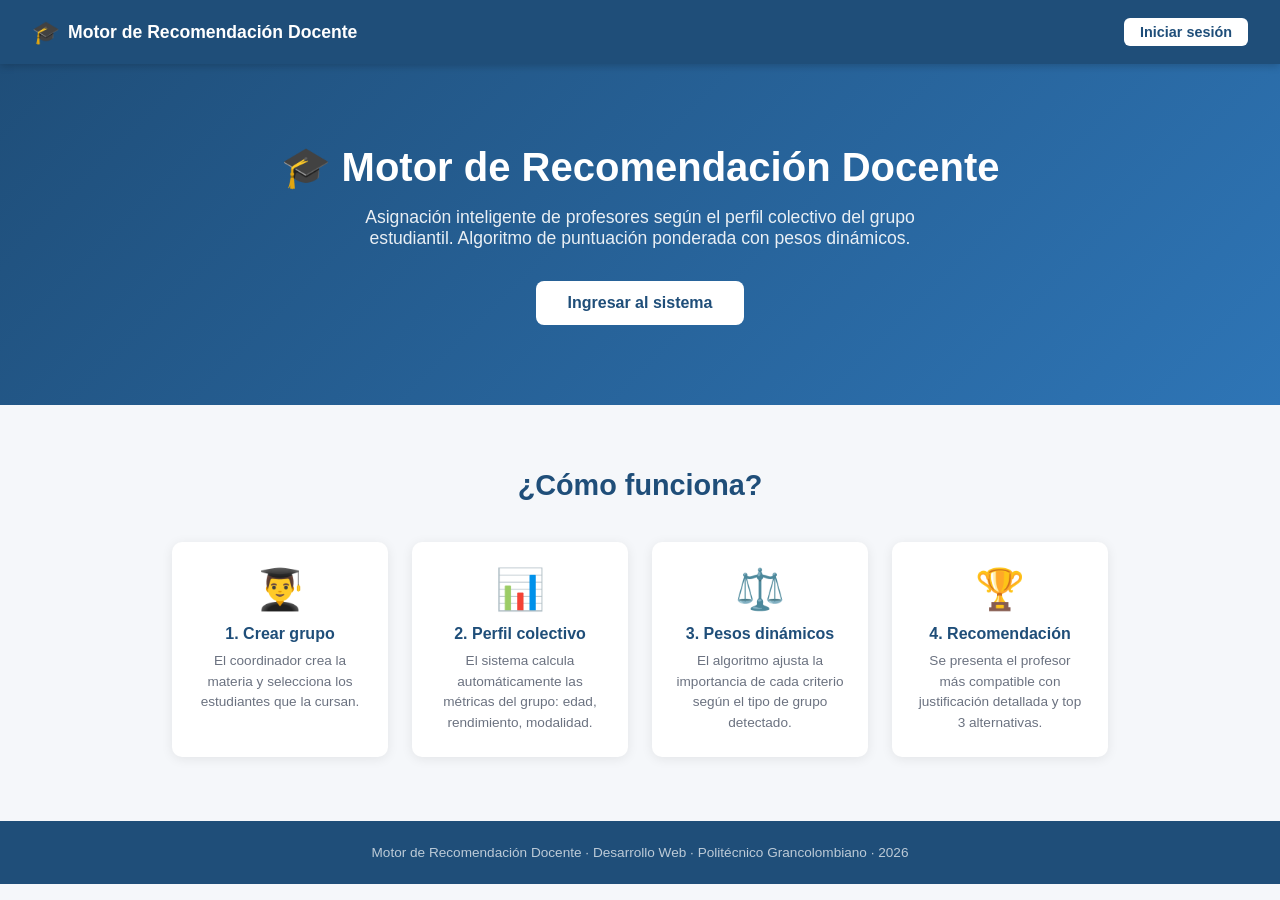
<file: static/index.html>
<!DOCTYPE html>
<html lang="es">
<head>
  <meta charset="UTF-8">
  <meta name="viewport" content="width=device-width, initial-scale=1.0">
  <title>Motor de Recomendación Docente</title>
  <link rel="stylesheet" href="css/style.css">
</head>
<body>

  <nav class="navbar">
    <div class="navbar-brand"><span>🎓</span> Motor de Recomendación Docente</div>
    <div class="navbar-links">
      <a href="login.html" class="btn-nav">Iniciar sesión</a>
    </div>
  </nav>

  <section class="hero">
    <h1>🎓 Motor de Recomendación Docente</h1>
    <p>Asignación inteligente de profesores según el perfil colectivo del grupo estudiantil. Algoritmo de puntuación ponderada con pesos dinámicos.</p>
    <a href="login.html" class="btn btn-lg" style="background:white;color:var(--primary);font-weight:700;">Ingresar al sistema</a>
  </section>

  <section class="steps-section">
    <h2>¿Cómo funciona?</h2>
    <div class="steps-grid">
      <div class="step-card">
        <div class="step-icon">👨‍🎓</div>
        <div class="step-title">1. Crear grupo</div>
        <div class="step-desc">El coordinador crea la materia y selecciona los estudiantes que la cursan.</div>
      </div>
      <div class="step-card">
        <div class="step-icon">📊</div>
        <div class="step-title">2. Perfil colectivo</div>
        <div class="step-desc">El sistema calcula automáticamente las métricas del grupo: edad, rendimiento, modalidad.</div>
      </div>
      <div class="step-card">
        <div class="step-icon">⚖️</div>
        <div class="step-title">3. Pesos dinámicos</div>
        <div class="step-desc">El algoritmo ajusta la importancia de cada criterio según el tipo de grupo detectado.</div>
      </div>
      <div class="step-card">
        <div class="step-icon">🏆</div>
        <div class="step-title">4. Recomendación</div>
        <div class="step-desc">Se presenta el profesor más compatible con justificación detallada y top 3 alternativas.</div>
      </div>
    </div>
  </section>

  <footer>
    <p>Motor de Recomendación Docente · Desarrollo Web · Politécnico Grancolombiano · 2026</p>
  </footer>

</body>
</html>
</file>
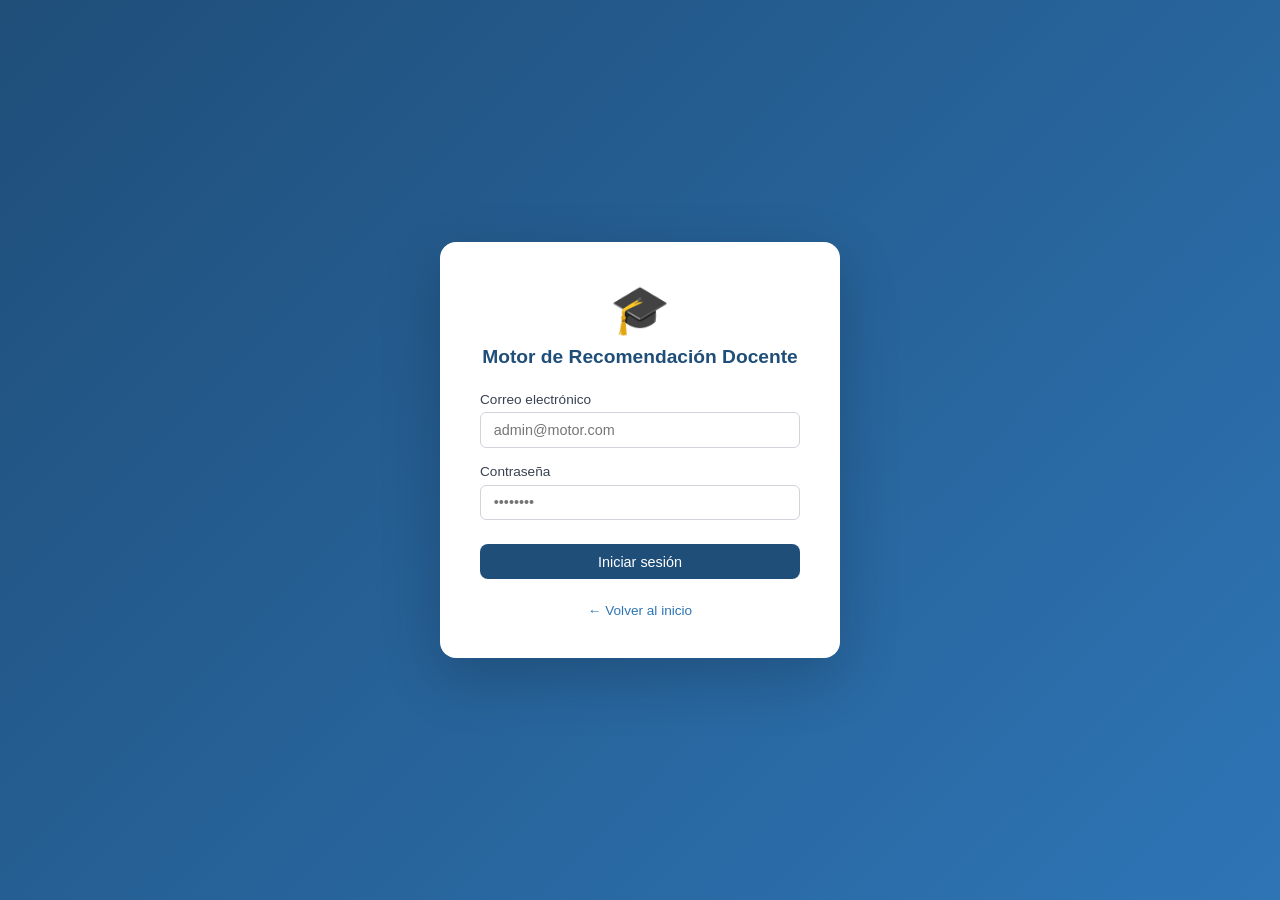
<file: static/dashboard.html>
<!DOCTYPE html>
<html lang="es">
<head>
  <meta charset="UTF-8">
  <meta name="viewport" content="width=device-width, initial-scale=1.0">
  <title>Dashboard · Motor de Recomendación Docente</title>
  <link rel="stylesheet" href="css/style.css">
</head>
<body>

  <div id="navbar"></div>

  <div class="layout">
    <div id="sidebar"></div>

    <main class="main-content">
      <div class="page-header">
        <h1 class="page-title">Dashboard</h1>
      </div>

      <div id="stats-section"></div>

      <div class="card">
        <div class="card-header">
          <span class="card-title">Accesos rápidos</span>
        </div>
        <div style="display:flex;gap:1rem;flex-wrap:wrap" id="accesos-rapidos"></div>
      </div>
    </main>
  </div>

  <script src="js/api.js"></script>
  <script src="js/utils.js"></script>
  <script>
    requireAuth()
    renderNavbar(document.getElementById('navbar'))
    renderSidebar(document.getElementById('sidebar'), 'dashboard')

    const user = getUser()
    const isEstudiante = user?.role === 'ESTUDIANTE'

    // Accesos rápidos según rol
    const accesos = document.getElementById('accesos-rapidos')
    if (isEstudiante) {
      accesos.innerHTML = `
        <a href="mis-materias.html" class="btn btn-secondary">📚 Mis Materias</a>
        <a href="mis-notas.html" class="btn btn-primary">📋 Ver mis notas</a>
      `
    } else {
      accesos.innerHTML = `
        <a href="students.html" class="btn btn-secondary">👨‍🎓 Gestionar Estudiantes</a>
        <a href="teachers.html" class="btn btn-secondary">👨‍🏫 Gestionar Profesores</a>
        <a href="subjects.html" class="btn btn-primary">📚 Ir a Materias</a>
      `
    }

    // Stats: solo para no estudiantes
    if (!isEstudiante) {
      document.getElementById('stats-section').innerHTML = `
        <div class="stats-grid">
          <div class="stat-card">
            <div class="stat-value" id="total-students">—</div>
            <div class="stat-label">👨‍🎓 Estudiantes</div>
          </div>
          <div class="stat-card">
            <div class="stat-value" id="total-teachers">—</div>
            <div class="stat-label">👨‍🏫 Profesores</div>
          </div>
          <div class="stat-card">
            <div class="stat-value" id="total-subjects">—</div>
            <div class="stat-label">📚 Materias</div>
          </div>
          <div class="stat-card">
            <div class="stat-value" id="total-recs">—</div>
            <div class="stat-label">🏆 Recomendaciones</div>
          </div>
        </div>
      `

      async function loadStats() {
        const [students, teachers, subjects] = await Promise.all([
          api.getStudents(),
          api.getTeachers(),
          api.getSubjects()
        ])

        document.getElementById('total-students').textContent = students.length
        document.getElementById('total-teachers').textContent = teachers.length
        document.getElementById('total-subjects').textContent = subjects.length

        let recs = 0
        for (const s of subjects) {
          const r = await api.getRecommendations(s.id)
          recs += r.length
        }
        document.getElementById('total-recs').textContent = recs
      }

      loadStats()
    }
  </script>

</body>
</html>
</file>
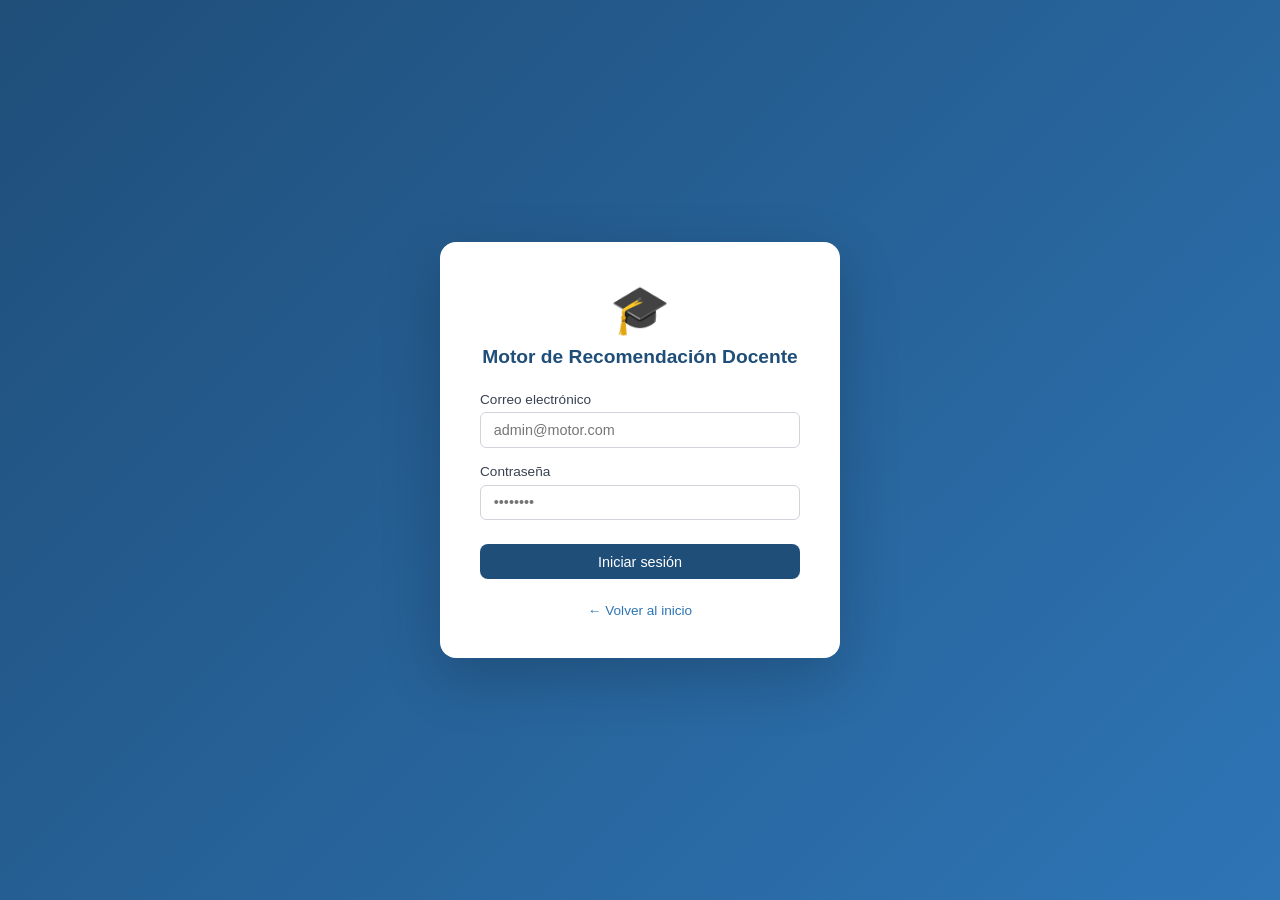
<file: static/grades.html>
<!DOCTYPE html>
<html lang="es">
<head>
  <meta charset="UTF-8">
  <meta name="viewport" content="width=device-width, initial-scale=1.0">
  <title>Notas · Motor de Recomendación Docente</title>
  <link rel="stylesheet" href="css/style.css">
</head>
<body>

  <div id="navbar"></div>

  <div class="layout">
    <div id="sidebar"></div>

    <main class="main-content">
      <div class="page-header">
        <h1 class="page-title">📝 Notas y Evaluaciones</h1>
      </div>

      <div id="alert-container"></div>

      <!-- SELECTOR DE MATERIA -->
      <div class="card" style="margin-bottom:1rem">
        <div class="form-group" style="margin:0">
          <label>Selecciona una materia</label>
          <select id="subject-select" class="form-control" style="max-width:400px" onchange="loadSubjectData()">
            <option value="">-- Seleccionar --</option>
          </select>
        </div>
      </div>

      <div id="subject-content" style="display:none">

        <!-- EVALUACIONES -->
        <div class="card" style="margin-bottom:1rem">
          <div class="card-header">
            <span class="card-title">⚖️ Evaluaciones</span>
            <div style="display:flex;align-items:center;gap:1rem">
              <span id="weight-indicator" style="font-size:0.85rem"></span>
              <button class="btn btn-secondary btn-sm" onclick="openModal('modal-assessment')">+ Agregar</button>
            </div>
          </div>

          <div class="table-wrapper">
            <table>
              <thead>
                <tr><th>Evaluación</th><th>Peso %</th><th>Acciones</th></tr>
              </thead>
              <tbody id="assessments-table"></tbody>
            </table>
          </div>
        </div>

        <!-- TABLA DE NOTAS -->
        <div class="card" style="margin-bottom:1rem">
          <div class="card-header">
            <span class="card-title">📊 Registro de Notas</span>
            <button class="btn btn-primary btn-sm" onclick="loadFinalGrades()">Ver ranking final</button>
          </div>
          <div class="table-wrapper" id="grades-table-container">
            <p style="color:var(--gray-dark);font-size:0.88rem">Agrega evaluaciones para registrar notas.</p>
          </div>
        </div>

        <!-- RANKING FINAL -->
        <div class="card" id="ranking-card" style="display:none">
          <div class="card-header">
            <span class="card-title">🏆 Ranking Final</span>
            <button class="btn btn-secondary btn-sm" onclick="document.getElementById('ranking-card').style.display='none'">Cerrar</button>
          </div>
          <div class="table-wrapper">
            <table>
              <thead>
                <tr><th>#</th><th>Estudiante</th><th>Código</th><th>Nota Final</th><th>Estado</th></tr>
              </thead>
              <tbody id="ranking-table"></tbody>
            </table>
          </div>
        </div>

      </div>
    </main>
  </div>

  <!-- MODAL EVALUACIÓN -->
  <div class="modal-overlay" id="modal-assessment">
    <div class="modal">
      <div class="modal-header">
        <span class="modal-title" id="assessment-modal-title">Nueva Evaluación</span>
        <button class="modal-close" onclick="closeModal('modal-assessment')">✕</button>
      </div>
      <div id="assessment-modal-alert"></div>
      <input type="hidden" id="assessment-id">
      <div class="form-group">
        <label>Nombre de la evaluación</label>
        <input type="text" id="a-name" class="form-control" placeholder="Ej: Parcial 1, Proyecto Final">
      </div>
      <div class="form-group">
        <label>Peso (%)</label>
        <input type="number" id="a-weight" class="form-control" min="1" max="100" placeholder="Ej: 30">
      </div>
      <div style="display:flex;gap:0.8rem;justify-content:flex-end;margin-top:1rem">
        <button class="btn btn-secondary" onclick="closeModal('modal-assessment')">Cancelar</button>
        <button class="btn btn-primary" onclick="saveAssessment()">Guardar</button>
      </div>
    </div>
  </div>

  <!-- MODAL REGISTRAR NOTA -->
  <div class="modal-overlay" id="modal-grade">
    <div class="modal">
      <div class="modal-header">
        <span class="modal-title">Registrar Nota</span>
        <button class="modal-close" onclick="closeModal('modal-grade')">✕</button>
      </div>
      <div id="grade-modal-alert"></div>
      <input type="hidden" id="grade-assessment-id">
      <input type="hidden" id="grade-student-id">
      <div class="form-group">
        <label id="grade-label">Nota</label>
        <input type="number" id="g-score" class="form-control" min="0" max="5" step="0.1" placeholder="0.0 - 5.0">
      </div>
      <div style="display:flex;gap:0.8rem;justify-content:flex-end;margin-top:1rem">
        <button class="btn btn-secondary" onclick="closeModal('modal-grade')">Cancelar</button>
        <button class="btn btn-primary" onclick="saveGrade()">Guardar</button>
      </div>
    </div>
  </div>

  <script src="js/api.js"></script>
  <script src="js/utils.js"></script>
  <script>
    requireAuth()
    renderNavbar(document.getElementById('navbar'))
    renderSidebar(document.getElementById('sidebar'), 'grades')

    const canEdit = requireRole('ADMIN', 'COORDINADOR')
    let currentSubjectId = null
    let currentAssessments = []
    let currentGrades = []

    async function loadSubjectSelect() {
      const subjects = await api.getSubjects()
      const select = document.getElementById('subject-select')
      subjects.forEach(s => {
        const opt = document.createElement('option')
        opt.value = s.id
        opt.textContent = `${s.nombre} (${s.semestre})`
        select.appendChild(opt)
      })
    }

    async function loadSubjectData() {
      const id = document.getElementById('subject-select').value
      if (!id) {
        document.getElementById('subject-content').style.display = 'none'
        return
      }
      currentSubjectId = id
      document.getElementById('subject-content').style.display = 'block'
      document.getElementById('ranking-card').style.display = 'none'
      await loadAssessments()
      await loadGrades()
    }

    // ─── ASSESSMENTS ───
    async function loadAssessments() {
      const assessments = await request('GET', `/subjects/${currentSubjectId}/assessments`)
      currentAssessments = assessments
      const weights = await request('GET', `/subjects/${currentSubjectId}/assessments/validate-weights`)

      const indicator = document.getElementById('weight-indicator')
      indicator.textContent = `Pesos: ${weights.total_weight}% / 100%`
      indicator.style.color = weights.is_valid ? 'var(--success)' : 'var(--warning)'

      const tbody = document.getElementById('assessments-table')
      if (!assessments.length) {
        tbody.innerHTML = '<tr><td colspan="3" style="color:var(--gray-dark)">Sin evaluaciones</td></tr>'
        return
      }

      tbody.innerHTML = assessments.map(a => `
        <tr>
          <td>${a.name}</td>
          <td><strong>${a.weight_percent}%</strong></td>
          <td>
            ${canEdit ? `
              <button class="btn btn-danger btn-sm" onclick="deleteAssessment(${a.id})">🗑️</button>
            ` : '—'}
          </td>
        </tr>
      `).join('')
    }

    async function saveAssessment() {
      const id = document.getElementById('assessment-id').value
      const data = {
        name: document.getElementById('a-name').value,
        weight_percent: parseFloat(document.getElementById('a-weight').value)
      }

      try {
        await request('POST', `/subjects/${currentSubjectId}/assessments`, data)
        closeModal('modal-assessment')
        document.getElementById('a-name').value = ''
        document.getElementById('a-weight').value = ''
        await loadAssessments()
        await loadGrades()
        showAlert('alert-container', 'Evaluación agregada', 'success')
      } catch(e) {
        showAlert('assessment-modal-alert', e.message)
      }
    }

    async function deleteAssessment(id) {
      if (!confirm('¿Eliminar esta evaluación? Se eliminarán también las notas asociadas.')) return
      try {
        await request('DELETE', `/subjects/${currentSubjectId}/assessments/${id}`)
        await loadAssessments()
        await loadGrades()
        showAlert('alert-container', 'Evaluación eliminada', 'success')
      } catch(e) {
        showAlert('alert-container', e.message)
      }
    }

    // ─── GRADES ───
    async function loadGrades() {
      if (!currentAssessments.length) {
        document.getElementById('grades-table-container').innerHTML =
          '<p style="color:var(--gray-dark);font-size:0.88rem;padding:1rem">Agrega evaluaciones para registrar notas.</p>'
        return
      }

      const data = await request('GET', `/subjects/${currentSubjectId}/grades`)
      currentGrades = data.grades
      const assessments = data.assessments

      const headers = assessments.map(a => `<th>${a.name}<br><small>${a.weight}%</small></th>`).join('')
      const rows = data.grades.map(g => {
        const notas = assessments.map(a => {
          const nota = g.notas[a.name]
          const score = nota?.score
          return `
            <td style="text-align:center">
              ${score !== null && score !== undefined
                ? `<span style="font-weight:600">${score}</span>`
                : '—'
              }
              ${canEdit ? `
                <br><button class="btn btn-secondary btn-sm" style="margin-top:4px"
                  onclick="openGradeModal(${a.id}, ${g.student_id}, '${g.student_nombre}', '${a.name}', ${score ?? 'null'})">
                  ✏️
                </button>
              ` : ''}
            </td>
          `
        }).join('')

        const notaFinal = g.nota_final !== null
          ? `<strong style="color:${g.nota_final >= 3 ? 'var(--success)' : 'var(--danger)'}">${g.nota_final}</strong>`
          : '<span style="color:var(--gray-dark)">Pendiente</span>'

        return `
          <tr>
            <td>${g.student_nombre}<br><small style="color:var(--gray-dark)">${g.student_codigo}</small></td>
            ${notas}
            <td style="text-align:center">${notaFinal}</td>
          </tr>
        `
      }).join('')

      document.getElementById('grades-table-container').innerHTML = `
        <table>
          <thead>
            <tr>
              <th>Estudiante</th>
              ${headers}
              <th>Nota Final</th>
            </tr>
          </thead>
          <tbody>${rows}</tbody>
        </table>
      `
    }

    function openGradeModal(assessmentId, studentId, studentName, assessmentName, currentScore) {
      document.getElementById('grade-assessment-id').value = assessmentId
      document.getElementById('grade-student-id').value = studentId
      document.getElementById('grade-label').textContent = `Nota de ${studentName} — ${assessmentName}`
      document.getElementById('g-score').value = currentScore ?? ''
      openModal('modal-grade')
    }

    async function saveGrade() {
      const data = {
        assessment_id: parseInt(document.getElementById('grade-assessment-id').value),
        student_id: parseInt(document.getElementById('grade-student-id').value),
        score: parseFloat(document.getElementById('g-score').value)
      }

      try {
        await request('POST', '/grades', data)
        closeModal('modal-grade')
        await loadGrades()
        showAlert('alert-container', 'Nota registrada', 'success')
      } catch(e) {
        showAlert('grade-modal-alert', e.message)
      }
    }

    // ─── RANKING FINAL ───
    async function loadFinalGrades() {
      try {
        const data = await request('GET', `/subjects/${currentSubjectId}/final-grades`)
        const tbody = document.getElementById('ranking-table')

        tbody.innerHTML = data.ranking.map(r => `
          <tr>
            <td>${r.ranking ?? '—'}</td>
            <td>${r.student_nombre}</td>
            <td><code>${r.student_codigo}</code></td>
            <td>
              ${r.nota_final !== null
                ? `<strong style="color:${r.nota_final >= 3 ? 'var(--success)' : 'var(--danger)'}">${r.nota_final}</strong>`
                : '<span style="color:var(--gray-dark)">Incompleto</span>'
              }
            </td>
            <td>
              ${r.nota_final !== null
                ? `<span class="badge ${r.nota_final >= 3 ? 'badge-active' : 'badge-inactive'}">${r.nota_final >= 3 ? 'Aprobado' : 'Reprobado'}</span>`
                : '—'
              }
            </td>
          </tr>
        `).join('')

        document.getElementById('ranking-card').style.display = 'block'
      } catch(e) {
        showAlert('alert-container', e.message)
      }
    }

    loadSubjectSelect()
  </script>
</body>
</html>
</file>
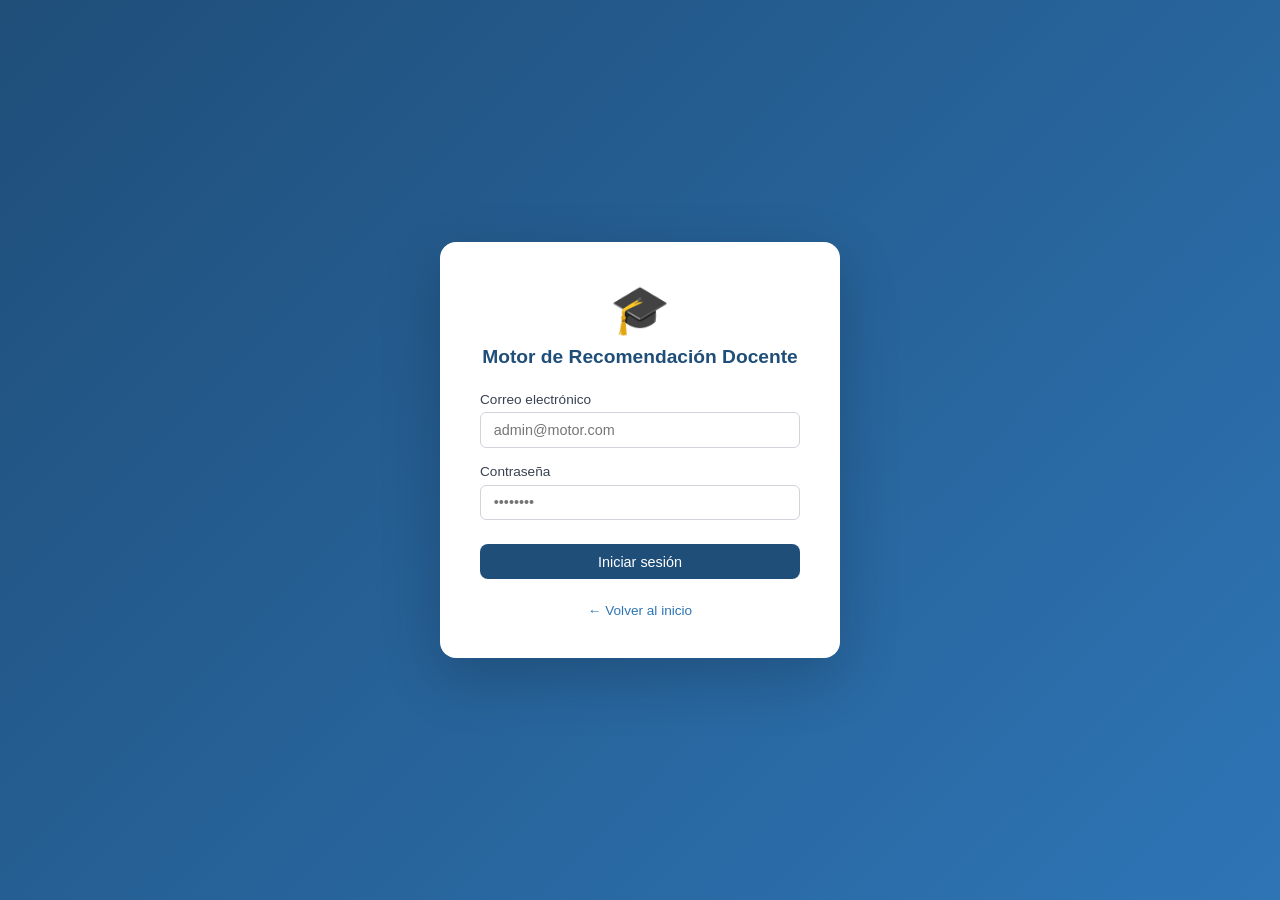
<file: static/login.html>
<!DOCTYPE html>
<html lang="es">
<head>
  <meta charset="UTF-8">
  <meta name="viewport" content="width=device-width, initial-scale=1.0">
  <title>Login · Motor de Recomendación Docente</title>
  <link rel="stylesheet" href="css/style.css">
</head>
<body>

  <div class="login-wrapper">
    <div class="login-card">
      <div class="login-logo">
        <div class="icon">🎓</div>
        <h1>Motor de Recomendación Docente</h1>
      </div>

      <div id="alert-container"></div>

      <div class="form-group">
        <label>Correo electrónico</label>
        <input type="email" id="email" class="form-control" placeholder="admin@motor.com">
      </div>

      <div class="form-group">
        <label>Contraseña</label>
        <input type="password" id="password" class="form-control" placeholder="••••••••">
      </div>

      <button class="btn btn-primary" style="width:100%;justify-content:center;margin-top:0.5rem" onclick="login()">
        Iniciar sesión
      </button>

      <p style="text-align:center;margin-top:1.5rem;font-size:0.85rem">
        <a href="index.html" style="color:var(--primary-light)">← Volver al inicio</a>
      </p>
    </div>
  </div>

  <script src="js/api.js"></script>
  <script src="js/utils.js"></script>
  <script>
    if (getToken()) window.location.href = 'dashboard.html'

    async function login() {
      const email = document.getElementById('email').value.trim()
      const password = document.getElementById('password').value

      if (!email || !password) {
        showAlert('alert-container', 'Completa todos los campos')
        return
      }

      try {
        const data = await api.login(email, password)
        setSession(data.access_token, data.user)
        window.location.href = 'dashboard.html'
      } catch (e) {
        showAlert('alert-container', e.message)
      }
    }

    document.addEventListener('keydown', e => {
      if (e.key === 'Enter') login()
    })
  </script>

</body>
</html>
</file>
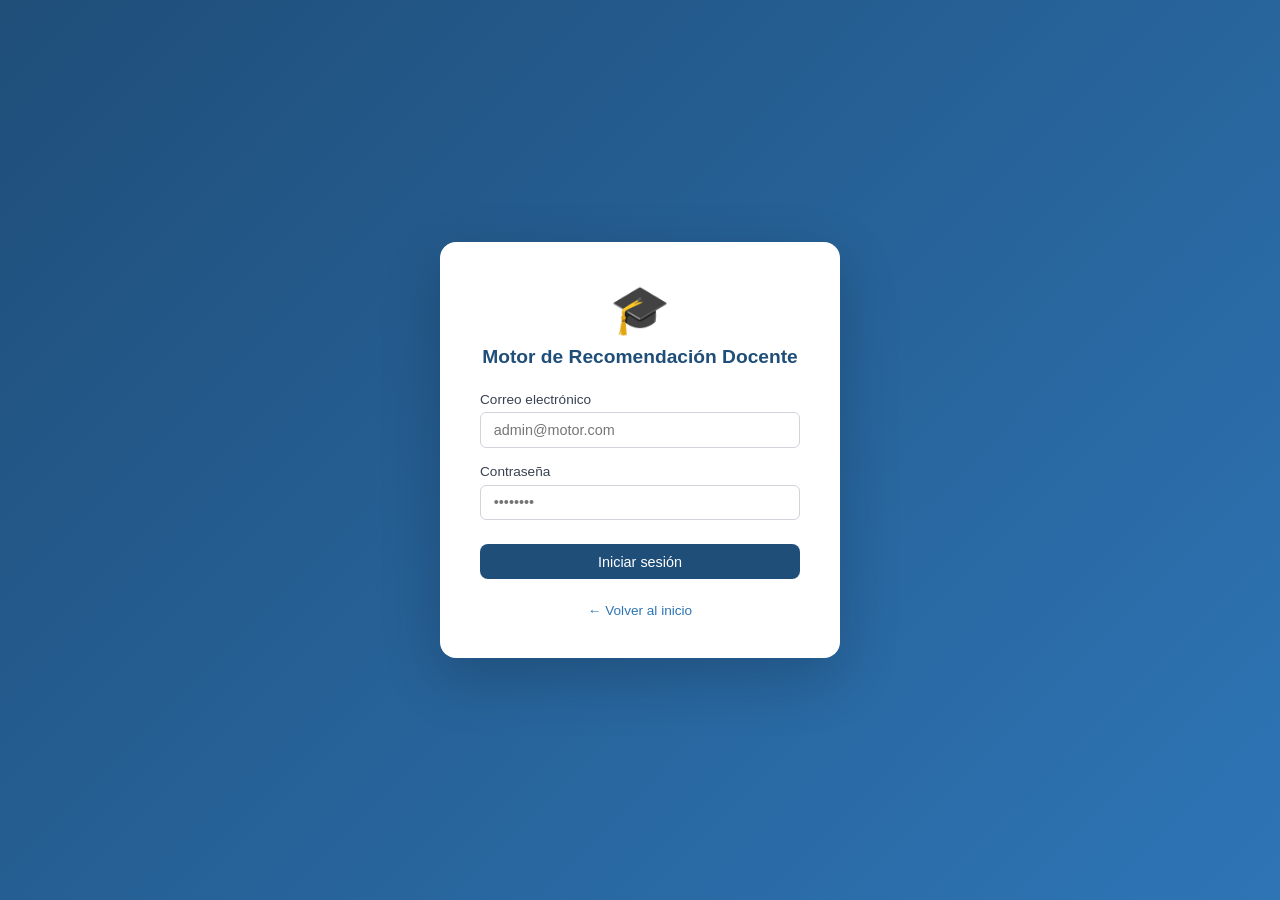
<file: static/mis-materias.html>
<!DOCTYPE html>
<html lang="es">
<head>
  <meta charset="UTF-8">
  <meta name="viewport" content="width=device-width, initial-scale=1.0">
  <title>Mis Materias · Motor de Recomendación Docente</title>
  <link rel="stylesheet" href="css/style.css">
</head>
<body>

  <div id="navbar"></div>

  <div class="layout">
    <div id="sidebar"></div>

    <main class="main-content">
      <div class="page-header">
        <h1 class="page-title">📚 Materias</h1>
      </div>

      <div id="alert-container"></div>

      <!-- TABS -->
      <div style="display:flex;gap:0.5rem;margin-bottom:1.5rem">
        <button class="btn btn-primary" id="tab-disponibles" onclick="showTab('disponibles')">🌐 Disponibles</button>
        <button class="btn btn-secondary" id="tab-inscritas" onclick="showTab('inscritas')">✅ Mis inscritas</button>
      </div>

      <!-- DISPONIBLES -->
      <div id="panel-disponibles">
        <div class="card">
          <div class="card-header">
            <span class="card-title">Materias disponibles</span>
          </div>
          <div class="table-wrapper">
            <table>
              <thead>
                <tr><th>Materia</th><th>Código</th><th>Semestre</th><th>Profesor</th><th>Acción</th></tr>
              </thead>
              <tbody id="tabla-disponibles"></tbody>
            </table>
          </div>
        </div>
      </div>

      <!-- INSCRITAS -->
      <div id="panel-inscritas" style="display:none">
        <div class="card">
          <div class="card-header">
            <span class="card-title">Materias en las que estoy inscrito</span>
          </div>
          <div class="table-wrapper">
            <table>
              <thead>
                <tr><th>Materia</th><th>Código</th><th>Semestre</th><th>Profesor</th><th>Notas</th></tr>
              </thead>
              <tbody id="tabla-inscritas"></tbody>
            </table>
          </div>
        </div>
      </div>

    </main>
  </div>

  <script src="js/api.js"></script>
  <script src="js/utils.js"></script>
  <script>
    requireAuth()
    const user = getUser()
    if (!user || user.role !== 'ESTUDIANTE') {
      window.location.href = 'dashboard.html'
    }

    renderNavbar(document.getElementById('navbar'))
    renderSidebar(document.getElementById('sidebar'), 'mis-materias')

    let todasMaterias = []
    let misNotas = []

    function showTab(tab) {
      document.getElementById('panel-disponibles').style.display = tab === 'disponibles' ? 'block' : 'none'
      document.getElementById('panel-inscritas').style.display = tab === 'inscritas' ? 'block' : 'none'
      document.getElementById('tab-disponibles').className = tab === 'disponibles' ? 'btn btn-primary' : 'btn btn-secondary'
      document.getElementById('tab-inscritas').className = tab === 'inscritas' ? 'btn btn-primary' : 'btn btn-secondary'
    }

    async function inscribirse(subjectId, nombre) {
      if (!confirm(`¿Inscribirte en "${nombre}"?`)) return
      try {
        await request('POST', `/subjects/${subjectId}/self-enroll`)
        showAlert('alert-container', `Inscrito en "${nombre}" exitosamente`, 'success')
        await cargarDatos()
      } catch(e) {
        showAlert('alert-container', e.message)
      }
    }

    async function cargarDatos() {
      try {
        const [materias, notasData] = await Promise.all([
          request('GET', '/subjects/available'),
          request('GET', '/me/grades')
        ])

        todasMaterias = materias
        const materiasInscritas = new Set(notasData.materias.map(m => m.codigo_materia))

        // Tabla disponibles
        const tbodyDisp = document.getElementById('tabla-disponibles')
        if (!materias.length) {
          tbodyDisp.innerHTML = '<tr><td colspan="5" style="color:var(--gray-dark)">No hay materias disponibles</td></tr>'
        } else {
          tbodyDisp.innerHTML = materias.map(m => {
            const inscrito = materiasInscritas.has(m.codigo)
            return `
              <tr>
                <td><strong>${m.nombre}</strong></td>
                <td><code>${m.codigo}</code></td>
                <td>${m.semestre}</td>
                <td>${m.teacher ? `👨‍🏫 ${m.teacher.nombre}` : '<span style="color:var(--gray-dark)">Sin asignar</span>'}</td>
                <td>
                  ${inscrito
                    ? '<span class="badge badge-active">Inscrito</span>'
                    : `<button class="btn btn-primary btn-sm" onclick="inscribirse(${m.id}, '${m.nombre}')">+ Inscribirse</button>`
                  }
                </td>
              </tr>
            `
          }).join('')
        }

        // Tabla inscritas
        const tbodyInsc = document.getElementById('tabla-inscritas')
        const inscritas = materias.filter(m => materiasInscritas.has(m.codigo))
        if (!inscritas.length) {
          tbodyInsc.innerHTML = '<tr><td colspan="5" style="color:var(--gray-dark)">No estás inscrito en ninguna materia</td></tr>'
        } else {
          tbodyInsc.innerHTML = inscritas.map(m => `
            <tr>
              <td><strong>${m.nombre}</strong></td>
              <td><code>${m.codigo}</code></td>
              <td>${m.semestre}</td>
              <td>${m.teacher ? `👨‍🏫 ${m.teacher.nombre}` : '<span style="color:var(--gray-dark)">Sin asignar</span>'}</td>
              <td><a href="mis-notas.html" class="btn btn-secondary btn-sm">📋 Ver notas</a></td>
            </tr>
          `).join('')
        }

      } catch(e) {
        showAlert('alert-container', e.message)
      }
    }

    cargarDatos()
  </script>
</body>
</html>
</file>
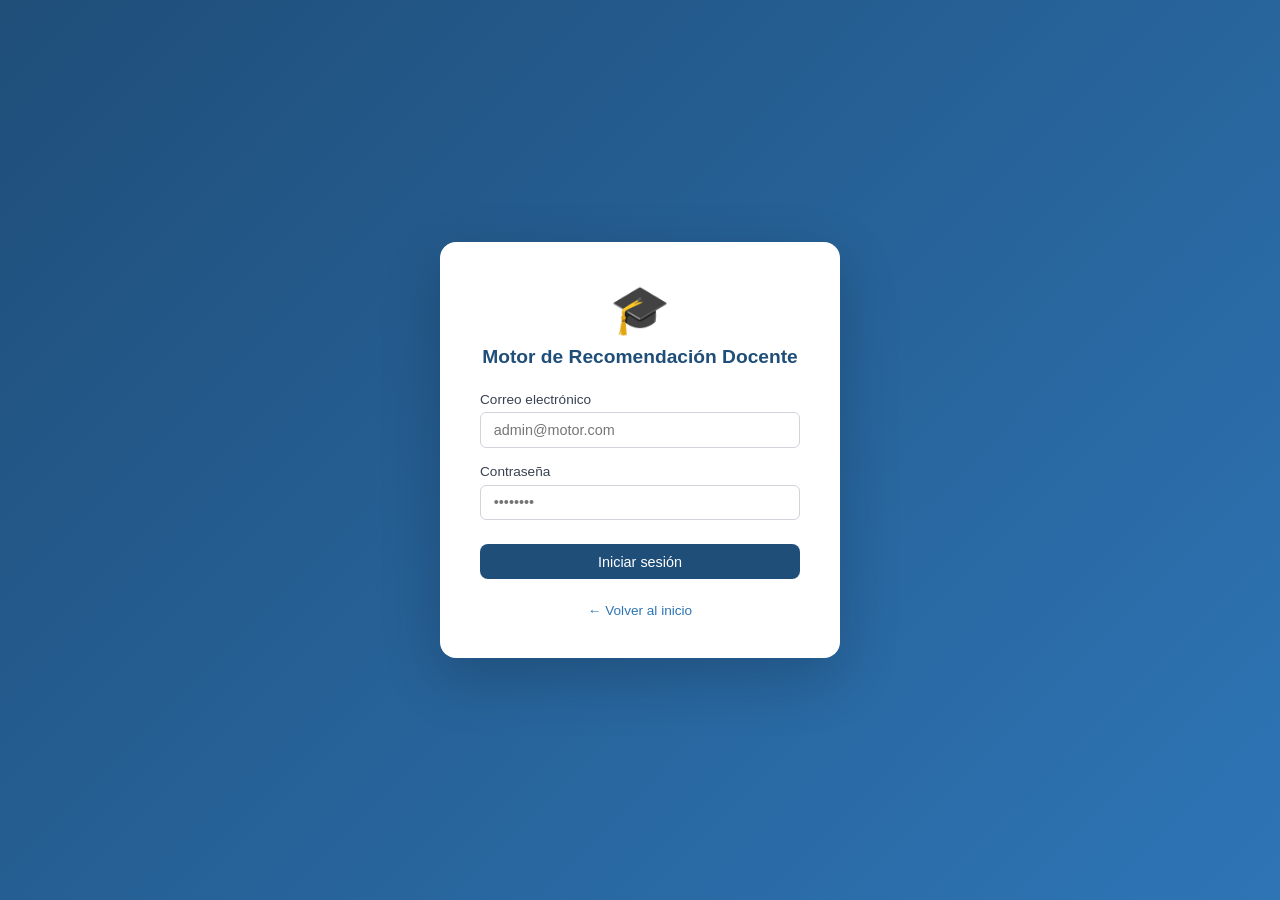
<file: static/mis-notas.html>
<!DOCTYPE html>
<html lang="es">
<head>
  <meta charset="UTF-8">
  <meta name="viewport" content="width=device-width, initial-scale=1.0">
  <title>Mis Notas · Motor de Recomendación Docente</title>
  <link rel="stylesheet" href="css/style.css">
</head>
<body>

  <div id="navbar"></div>

  <div class="layout">
    <div id="sidebar"></div>

    <main class="main-content">
      <div class="page-header">
        <h1 class="page-title">📋 Mis Notas</h1>
      </div>

      <div id="alert-container"></div>
      <div id="content"></div>
    </main>
  </div>

  <script src="js/api.js"></script>
  <script src="js/utils.js"></script>
  <script>
    requireAuth()

    const user = getUser()
    if (!user || user.role !== 'ESTUDIANTE') {
      window.location.href = 'dashboard.html'
    }

    renderNavbar(document.getElementById('navbar'))
    renderSidebar(document.getElementById('sidebar'), 'mis-notas')

    async function loadMyGrades() {
      const content = document.getElementById('content')
      content.innerHTML = '<p style="color:var(--gray-dark);padding:1rem">Cargando notas...</p>'

      try {
        const data = await request('GET', '/me/grades')

        if (!data.materias.length) {
          content.innerHTML = `
            <div class="card">
              <p style="color:var(--gray-dark);text-align:center;padding:2rem">
                No estás inscrito en ninguna materia aún.
              </p>
            </div>
          `
          return
        }

        content.innerHTML = data.materias.map(materia => {
          const filas = materia.evaluaciones.map(e => `
            <tr>
              <td>${e.evaluacion}</td>
              <td style="text-align:center"><strong>${e.peso}%</strong></td>
              <td style="text-align:center">
                ${e.score !== null
                  ? `<strong style="color:${e.score >= 3 ? 'var(--success)' : 'var(--danger)'}">${e.score}</strong>`
                  : '<span style="color:var(--gray-dark)">Pendiente</span>'
                }
              </td>
            </tr>
          `).join('')

          const notaFinal = materia.nota_final !== null
            ? `<span style="font-size:1.4rem;font-weight:700;color:${materia.nota_final >= 3 ? 'var(--success)' : 'var(--danger)'}">
                ${materia.nota_final}
                <span class="badge ${materia.nota_final >= 3 ? 'badge-active' : 'badge-inactive'}" style="font-size:0.8rem;margin-left:0.5rem">
                  ${materia.nota_final >= 3 ? 'Aprobado' : 'Reprobado'}
                </span>
              </span>`
            : '<span style="color:var(--gray-dark)">Notas pendientes</span>'

          return `
            <div class="card" style="margin-bottom:1.5rem">
              <div class="card-header">
                <span class="card-title">📚 ${materia.materia}</span>
                <span style="font-size:0.85rem;color:var(--gray-dark)">${materia.codigo_materia} · ${materia.semestre}</span>
              </div>
              <div class="table-wrapper">
                <table>
                  <thead>
                    <tr><th>Evaluación</th><th style="text-align:center">Peso</th><th style="text-align:center">Nota</th></tr>
                  </thead>
                  <tbody>${filas}</tbody>
                </table>
              </div>
              <div style="padding:1rem;border-top:1px solid var(--border);display:flex;align-items:center;gap:1rem">
                <span style="color:var(--gray-dark);font-size:0.9rem">Nota final:</span>
                ${notaFinal}
              </div>
            </div>
          `
        }).join('')

      } catch(e) {
        showAlert('alert-container', e.message)
        content.innerHTML = ''
      }
    }

    loadMyGrades()
  </script>
</body>
</html>
</file>
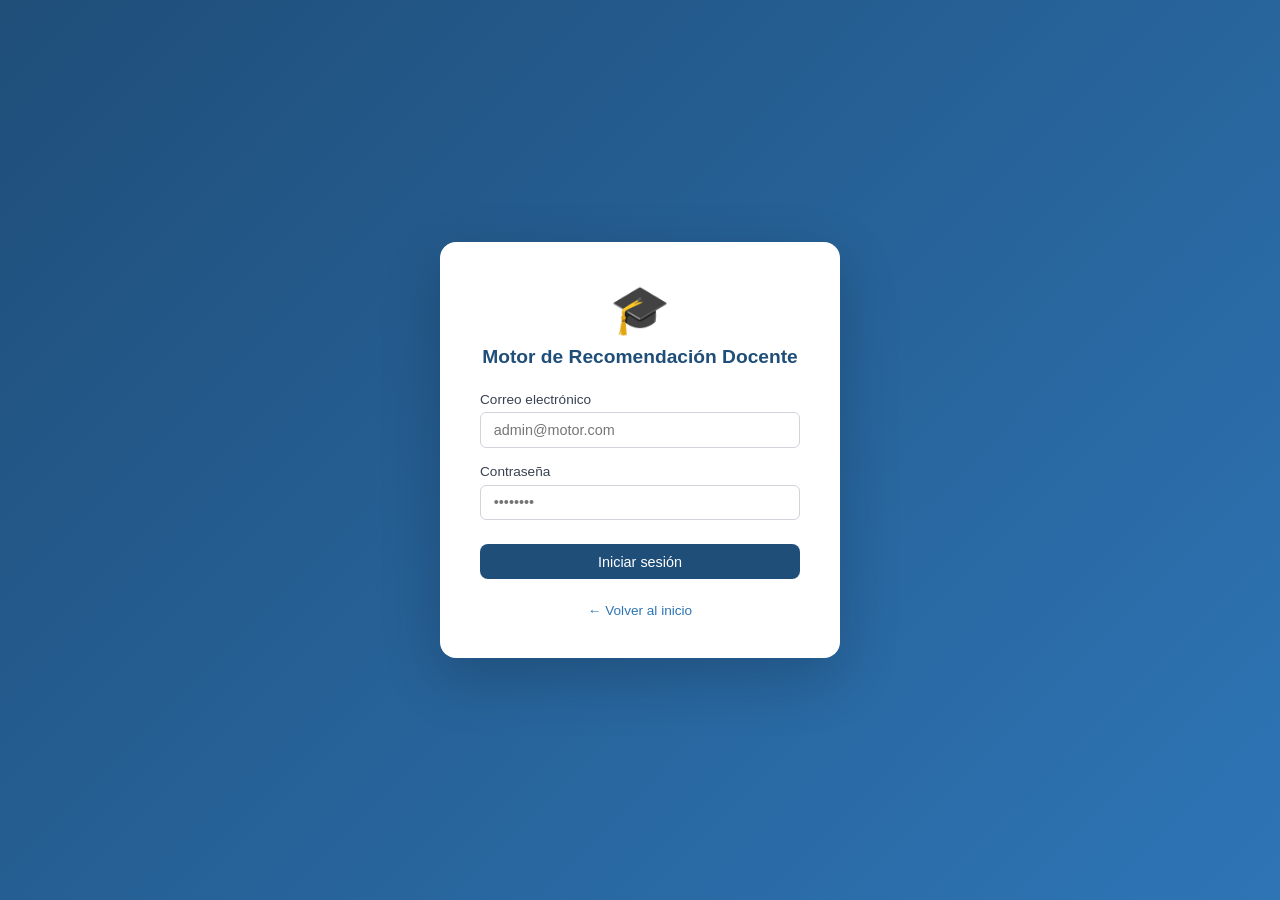
<file: static/students.html>
<!DOCTYPE html>
<html lang="es">
<head>
  <meta charset="UTF-8">
  <meta name="viewport" content="width=device-width, initial-scale=1.0">
  <title>Estudiantes · Motor de Recomendación Docente</title>
  <link rel="stylesheet" href="css/style.css">
</head>
<body>

  <div id="navbar"></div>

  <div class="layout">
    <div id="sidebar"></div>

    <main class="main-content">
      <div class="page-header">
        <h1 class="page-title">👨‍🎓 Estudiantes</h1>
        <button class="btn btn-primary" onclick="openModal('modal-student')">+ Nuevo estudiante</button>
      </div>

      <div id="alert-container"></div>

      <div class="card">
        <div class="search-bar">
          <input type="text" id="search" class="form-control" placeholder="Buscar por nombre o código...">
          <button class="btn btn-secondary" onclick="loadStudents()">Buscar</button>
        </div>

        <div class="table-wrapper">
          <table>
            <thead>
              <tr>
                <th>Nombre</th>
                <th>Código</th>
                <th>Edad</th>
                <th>Promedio</th>
                <th>Trabaja</th>
                <th>Modalidad</th>
                <th>Disciplina</th>
                <th>Madurez</th>
                <th>Acciones</th>
              </tr>
            </thead>
            <tbody id="students-table"></tbody>
          </table>
        </div>
      </div>
    </main>
  </div>

  <!-- MODAL CREAR/EDITAR -->
  <div class="modal-overlay" id="modal-student">
    <div class="modal">
      <div class="modal-header">
        <span class="modal-title" id="modal-title">Nuevo Estudiante</span>
        <button class="modal-close" onclick="closeModal('modal-student')">✕</button>
      </div>

      <div id="modal-alert"></div>
      <input type="hidden" id="student-id">

      <div class="form-row">
        <div class="form-group">
          <label>Nombre completo</label>
          <input type="text" id="s-nombre" class="form-control">
        </div>
        <div class="form-group">
          <label>Código estudiantil</label>
          <input type="text" id="s-codigo" class="form-control">
        </div>
      </div>

      <div class="form-row">
        <div class="form-group">
          <label>Edad</label>
          <input type="number" id="s-edad" class="form-control" min="15" max="60">
        </div>
        <div class="form-group">
          <label>Promedio académico (0.0 - 5.0)</label>
          <input type="number" id="s-promedio" class="form-control" min="0" max="5" step="0.1">
        </div>
      </div>

      <div class="form-row">
        <div class="form-group">
          <label>Modalidad</label>
          <select id="s-modalidad" class="form-control">
            <option value="presencial">Presencial</option>
            <option value="virtual">Virtual</option>
            <option value="mixta">Mixta</option>
          </select>
        </div>
        <div class="form-group" style="display:flex;gap:1.5rem;align-items:center;padding-top:1.8rem">
          <label style="display:flex;align-items:center;gap:0.4rem;cursor:pointer">
            <input type="checkbox" id="s-trabaja"> Trabaja
          </label>
          <label style="display:flex;align-items:center;gap:0.4rem;cursor:pointer">
            <input type="checkbox" id="s-recien"> Recién graduado
          </label>
        </div>
      </div>

      <div class="form-group">
        <label>Disciplina: <span id="disciplina-val">3</span>/5</label>
        <div class="slider-group">
          <span>1</span>
          <input type="range" id="s-disciplina" min="1" max="5" value="3"
            oninput="document.getElementById('disciplina-val').textContent=this.value">
          <span>5</span>
          <span class="slider-value" id="disciplina-val2"></span>
        </div>
      </div>

      <div class="form-group">
        <label>Madurez emocional: <span id="madurez-val">3</span>/5</label>
        <div class="slider-group">
          <span>1</span>
          <input type="range" id="s-madurez" min="1" max="5" value="3"
            oninput="document.getElementById('madurez-val').textContent=this.value">
          <span>5</span>
        </div>
      </div>

      <div style="display:flex;gap:0.8rem;justify-content:flex-end;margin-top:1rem">
        <button class="btn btn-secondary" onclick="closeModal('modal-student')">Cancelar</button>
        <button class="btn btn-primary" onclick="saveStudent()">Guardar</button>
      </div>
    </div>
  </div>

  <script src="js/api.js"></script>
  <script src="js/utils.js"></script>
  <script>
    requireAuth()
    renderNavbar(document.getElementById('navbar'))
    renderSidebar(document.getElementById('sidebar'), 'students')

    const canEdit = requireRole('ADMIN', 'COORDINADOR')

    async function loadStudents() {
      const search = document.getElementById('search').value
      const students = await api.getStudents(search)
      const tbody = document.getElementById('students-table')

      tbody.innerHTML = students.map(s => `
        <tr>
          <td>${s.nombre}</td>
          <td><code>${s.codigo}</code></td>
          <td>${s.edad}</td>
          <td><strong>${s.promedio}</strong></td>
          <td>${s.trabaja ? '✅' : '—'}</td>
          <td>${s.modalidad}</td>
          <td>${s.disciplina}/5</td>
          <td>${s.madurez_emocional}/5</td>
          <td>
            ${canEdit ? `
              <button class="btn btn-secondary btn-sm" onclick="editStudent(${JSON.stringify(s).replace(/"/g, '&quot;')})">✏️</button>
              <button class="btn btn-danger btn-sm" onclick="deleteStudent(${s.id})">🗑️</button>
            ` : '—'}
          </td>
        </tr>
      `).join('')
    }

    function editStudent(s) {
      document.getElementById('modal-title').textContent = 'Editar Estudiante'
      document.getElementById('student-id').value = s.id
      document.getElementById('s-nombre').value = s.nombre
      document.getElementById('s-codigo').value = s.codigo
      document.getElementById('s-edad').value = s.edad
      document.getElementById('s-promedio').value = s.promedio
      document.getElementById('s-modalidad').value = s.modalidad
      document.getElementById('s-trabaja').checked = s.trabaja
      document.getElementById('s-recien').checked = s.recien_graduado
      document.getElementById('s-disciplina').value = s.disciplina
      document.getElementById('disciplina-val').textContent = s.disciplina
      document.getElementById('s-madurez').value = s.madurez_emocional
      document.getElementById('madurez-val').textContent = s.madurez_emocional
      openModal('modal-student')
    }

    function resetForm() {
      document.getElementById('modal-title').textContent = 'Nuevo Estudiante'
      document.getElementById('student-id').value = ''
      document.getElementById('s-nombre').value = ''
      document.getElementById('s-codigo').value = ''
      document.getElementById('s-edad').value = ''
      document.getElementById('s-promedio').value = ''
      document.getElementById('s-modalidad').value = 'presencial'
      document.getElementById('s-trabaja').checked = false
      document.getElementById('s-recien').checked = false
      document.getElementById('s-disciplina').value = 3
      document.getElementById('disciplina-val').textContent = 3
      document.getElementById('s-madurez').value = 3
      document.getElementById('madurez-val').textContent = 3
    }

    async function saveStudent() {
      const id = document.getElementById('student-id').value
      const data = {
        nombre: document.getElementById('s-nombre').value,
        codigo: document.getElementById('s-codigo').value,
        edad: parseInt(document.getElementById('s-edad').value),
        promedio: parseFloat(document.getElementById('s-promedio').value),
        modalidad: document.getElementById('s-modalidad').value,
        trabaja: document.getElementById('s-trabaja').checked,
        recien_graduado: document.getElementById('s-recien').checked,
        disciplina: parseInt(document.getElementById('s-disciplina').value),
        madurez_emocional: parseInt(document.getElementById('s-madurez').value)
      }

      try {
        if (id) {
          await api.updateStudent(id, data)
        } else {
          await api.createStudent(data)
        }
        closeModal('modal-student')
        resetForm()
        loadStudents()
        showAlert('alert-container', id ? 'Estudiante actualizado' : 'Estudiante creado', 'success')
      } catch (e) {
        showAlert('modal-alert', e.message)
      }
    }

    async function deleteStudent(id) {
      if (!confirm('¿Eliminar este estudiante?')) return
      try {
        await api.deleteStudent(id)
        loadStudents()
        showAlert('alert-container', 'Estudiante eliminado', 'success')
      } catch (e) {
        showAlert('alert-container', e.message)
      }
    }

    document.querySelector('[onclick="openModal(\'modal-student\')"]')
      .addEventListener('click', resetForm)

    loadStudents()
  </script>
</body>
</html>
</file>
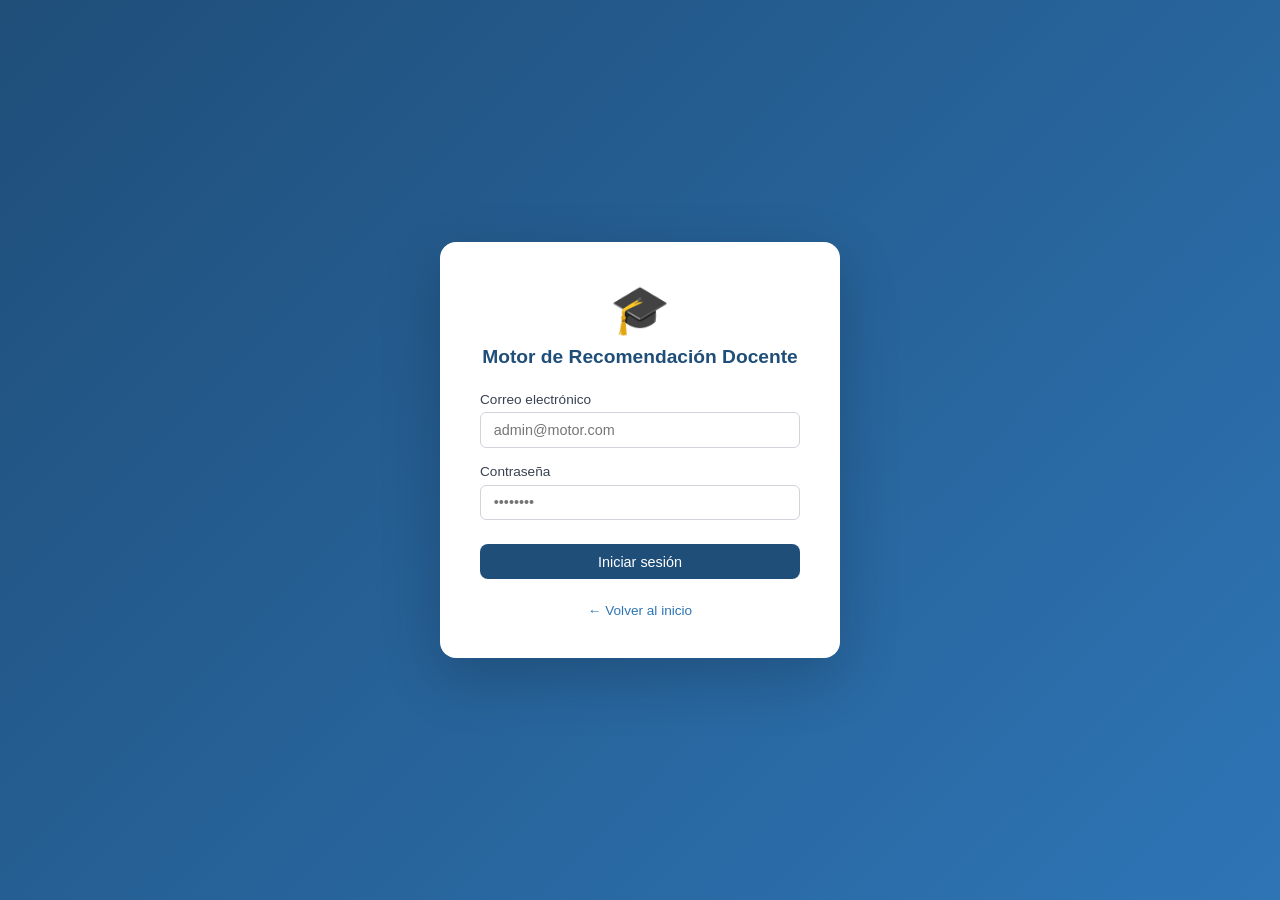
<file: static/subjects.html>
<!DOCTYPE html>
<html lang="es">
<head>
  <meta charset="UTF-8">
  <meta name="viewport" content="width=device-width, initial-scale=1.0">
  <title>Materias · Motor de Recomendación Docente</title>
  <link rel="stylesheet" href="css/style.css">
</head>
<body>

  <div id="navbar"></div>

  <div class="layout">
    <div id="sidebar"></div>

    <main class="main-content">
      <div class="page-header">
        <h1 class="page-title">📚 Materias</h1>
        <button class="btn btn-primary" onclick="resetSubjectForm();openModal('modal-subject')">+ Nueva materia</button>
      </div>

      <div id="alert-container"></div>

      <!-- LISTA DE MATERIAS -->
      <div id="view-list">
        <div class="card">
          <div class="table-wrapper">
            <table>
              <thead>
                <tr>
                  <th>Nombre</th>
                  <th>Código</th>
                  <th>Semestre</th>
                  <th>Estudiantes</th>
                  <th>Acciones</th>
                </tr>
              </thead>
              <tbody id="subjects-table"></tbody>
            </table>
          </div>
        </div>
      </div>

      <!-- DETALLE DE MATERIA -->
      <div id="view-detail" style="display:none">
        <div style="margin-bottom:1rem">
          <button class="btn btn-secondary" onclick="showList()">← Volver</button>
        </div>

        <div class="card" style="margin-bottom:1rem">
          <div class="card-header">
            <span class="card-title" id="detail-title"></span>
            <span id="detail-meta" style="font-size:0.85rem;color:var(--gray-dark)"></span>
          </div>
        </div>

        <div style="display:grid;grid-template-columns:1fr 1fr;gap:1rem;margin-bottom:1rem">

          <!-- Grupo inscrito -->
          <div class="card">
            <div class="card-header">
              <span class="card-title">Estudiantes inscritos</span>
              <button class="btn btn-secondary btn-sm" onclick="openModal('modal-enroll')">+ Inscribir</button>
            </div>
            <div class="table-wrapper">
              <table>
                <thead>
                  <tr><th>Nombre</th><th>Código</th><th>Promedio</th><th></th></tr>
                </thead>
                <tbody id="enrolled-table"></tbody>
              </table>
            </div>
          </div>

          <!-- Perfil colectivo -->
          <div class="card">
            <div class="card-header">
              <span class="card-title">Perfil colectivo del grupo</span>
              <button class="btn btn-secondary btn-sm" onclick="loadProfile()">Calcular</button>
            </div>
            <div id="profile-container">
              <p style="color:var(--gray-dark);font-size:0.88rem">Haz clic en "Calcular" para ver el perfil del grupo.</p>
            </div>
          </div>
        </div>

        <!-- Recomendación -->
        <div class="card">
          <div class="card-header">
            <span class="card-title">🏆 Recomendación docente</span>
            <button class="btn btn-primary" onclick="generateRecommendation()">⚡ Generar recomendación</button>
          </div>
          <div id="recommendation-container">
            <p style="color:var(--gray-dark);font-size:0.88rem">Genera una recomendación para ver el resultado aquí.</p>
          </div>
        </div>
      </div>
    </main>
  </div>

  <!-- MODAL MATERIA -->
  <div class="modal-overlay" id="modal-subject">
    <div class="modal">
      <div class="modal-header">
        <span class="modal-title" id="subject-modal-title">Nueva Materia</span>
        <button class="modal-close" onclick="closeModal('modal-subject')">✕</button>
      </div>
      <div id="subject-modal-alert"></div>
      <input type="hidden" id="subject-id">
      <div class="form-group">
        <label>Nombre de la materia</label>
        <input type="text" id="sub-nombre" class="form-control" placeholder="Ej: Cálculo Diferencial">
      </div>
      <div class="form-row">
        <div class="form-group">
          <label>Código</label>
          <input type="text" id="sub-codigo" class="form-control" placeholder="Ej: MAT101">
        </div>
        <div class="form-group">
          <label>Semestre</label>
          <input type="text" id="sub-semestre" class="form-control" placeholder="Ej: 2026-1">
        </div>
      </div>
      <div style="display:flex;gap:0.8rem;justify-content:flex-end;margin-top:1rem">
        <button class="btn btn-secondary" onclick="closeModal('modal-subject')">Cancelar</button>
        <button class="btn btn-primary" onclick="saveSubject()">Guardar</button>
      </div>
    </div>
  </div>

  <!-- MODAL INSCRIBIR ESTUDIANTES -->
  <div class="modal-overlay" id="modal-enroll">
    <div class="modal">
      <div class="modal-header">
        <span class="modal-title">Inscribir estudiantes</span>
        <button class="modal-close" onclick="closeModal('modal-enroll')">✕</button>
      </div>
      <div class="form-group">
        <label>Buscar estudiante</label>
        <div style="display:flex;gap:0.5rem">
          <input type="text" id="enroll-search" class="form-control" placeholder="Nombre o código">
          <button class="btn btn-secondary" onclick="searchStudentsToEnroll()">Buscar</button>
        </div>
      </div>
      <div id="enroll-results"></div>
      <div style="display:flex;gap:0.8rem;justify-content:flex-end;margin-top:1rem">
        <button class="btn btn-secondary" onclick="closeModal('modal-enroll')">Cerrar</button>
        <button class="btn btn-primary" onclick="enrollSelected()">Inscribir seleccionados</button>
      </div>
    </div>
  </div>

  <script src="js/api.js"></script>
  <script src="js/utils.js"></script>
  <script>
    requireAuth()
    renderNavbar(document.getElementById('navbar'))
    renderSidebar(document.getElementById('sidebar'), 'subjects')

    const canEdit = requireRole('ADMIN', 'COORDINADOR')
    let currentSubjectId = null

    // ─── LISTA ───
    async function loadSubjects() {
      const subjects = await api.getSubjects()
      const tbody = document.getElementById('subjects-table')

      tbody.innerHTML = subjects.map(s => `
        <tr>
          <td><strong>${s.nombre}</strong></td>
          <td><code>${s.codigo}</code></td>
          <td>${s.semestre}</td>
          <td>—</td>
          <td>
            <button class="btn btn-primary btn-sm" onclick="showDetail(${s.id})">Ver / Gestionar</button>
            ${canEdit ? `<button class="btn btn-danger btn-sm" onclick="deleteSubject(${s.id})">🗑️</button>` : ''}
          </td>
        </tr>
      `).join('')
    }

    function showList() {
      document.getElementById('view-list').style.display = 'block'
      document.getElementById('view-detail').style.display = 'none'
      currentSubjectId = null
      loadSubjects()
    }

    // ─── DETALLE ───
    async function showDetail(id) {
      currentSubjectId = id
      const subject = await api.getSubject(id)

      document.getElementById('detail-title').textContent = `${subject.nombre} (${subject.codigo})`
      document.getElementById('detail-meta').textContent = `Semestre: ${subject.semestre}`

      document.getElementById('view-list').style.display = 'none'
      document.getElementById('view-detail').style.display = 'block'

      renderEnrolled(subject.students || [])
      loadRecommendations()
    }

    function renderEnrolled(students) {
      const tbody = document.getElementById('enrolled-table')
      if (!students.length) {
        tbody.innerHTML = '<tr><td colspan="4" style="color:var(--gray-dark)">Sin estudiantes inscritos</td></tr>'
        return
      }
      tbody.innerHTML = students.map(s => `
        <tr>
          <td>${s.nombre}</td>
          <td><code>${s.codigo}</code></td>
          <td>${s.promedio}</td>
          <td>
            ${canEdit ? `<button class="btn btn-danger btn-sm" onclick="removeStudent(${s.id})">✕</button>` : ''}
          </td>
        </tr>
      `).join('')
    }

    async function removeStudent(studentId) {
      if (!confirm('¿Retirar este estudiante del grupo?')) return
      await api.removeEnrollment(currentSubjectId, studentId)
      const subject = await api.getSubject(currentSubjectId)
      renderEnrolled(subject.students || [])
    }

    // ─── INSCRIBIR ───
    async function searchStudentsToEnroll() {
      const q = document.getElementById('enroll-search').value
      const students = await api.getStudents(q)
      const container = document.getElementById('enroll-results')

      container.innerHTML = `
        <div class="table-wrapper" style="max-height:250px;overflow-y:auto;margin-top:0.8rem">
          <table>
            <thead><tr><th></th><th>Nombre</th><th>Código</th><th>Promedio</th></tr></thead>
            <tbody>
              ${students.map(s => `
                <tr>
                  <td><input type="checkbox" class="enroll-check" value="${s.id}"></td>
                  <td>${s.nombre}</td>
                  <td><code>${s.codigo}</code></td>
                  <td>${s.promedio}</td>
                </tr>
              `).join('')}
            </tbody>
          </table>
        </div>
      `
    }

    async function enrollSelected() {
      const checks = document.querySelectorAll('.enroll-check:checked')
      const ids = Array.from(checks).map(c => parseInt(c.value))
      if (!ids.length) return

      await api.enrollStudents(currentSubjectId, ids)
      closeModal('modal-enroll')
      const subject = await api.getSubject(currentSubjectId)
      renderEnrolled(subject.students || [])
      showAlert('alert-container', `${ids.length} estudiante(s) inscritos`, 'success')
    }

    // ─── PERFIL ───
    async function loadProfile() {
      try {
        const data = await api.getGroupProfile(currentSubjectId)
        const p = data.perfil
        const w = data.pesos

        document.getElementById('profile-container').innerHTML = `
          <table style="font-size:0.85rem">
            <tbody>
              <tr><td style="padding:0.3rem 0.5rem;color:var(--gray-dark)">Edad promedio</td><td><strong>${p.edad_prom} años</strong></td></tr>
              <tr><td style="padding:0.3rem 0.5rem;color:var(--gray-dark)">Promedio académico</td><td><strong>${p.promedio_prom}</strong></td></tr>
              <tr><td style="padding:0.3rem 0.5rem;color:var(--gray-dark)">% que trabajan</td><td><strong>${p.pct_trabaja}%</strong></td></tr>
              <tr><td style="padding:0.3rem 0.5rem;color:var(--gray-dark)">% recién graduados</td><td><strong>${p.pct_recien_grad}%</strong></td></tr>
              <tr><td style="padding:0.3rem 0.5rem;color:var(--gray-dark)">Disciplina promedio</td><td><strong>${p.disciplina_prom}/5</strong></td></tr>
              <tr><td style="padding:0.3rem 0.5rem;color:var(--gray-dark)">Madurez emocional</td><td><strong>${p.madurez_prom}/5</strong></td></tr>
              <tr><td style="padding:0.3rem 0.5rem;color:var(--gray-dark)">Modalidad predominante</td><td><strong>${p.modalidad_pred}</strong></td></tr>
              <tr><td style="padding:0.3rem 0.5rem;color:var(--gray-dark)">Total estudiantes</td><td><strong>${p.total_estudiantes}</strong></td></tr>
            </tbody>
          </table>
          <div style="margin-top:0.8rem;font-size:0.8rem;color:var(--gray-dark)">
            <strong>Pesos aplicados:</strong>
            Rigurosidad ${(w.rigurosidad*100).toFixed(0)}% · 
            Flexibilidad ${(w.flexibilidad*100).toFixed(0)}% · 
            Carga ${(w.carga_tareas*100).toFixed(0)}% · 
            Estilo ${(w.estilo*100).toFixed(0)}% · 
            Exp.Jóvenes ${(w.exp_jovenes*100).toFixed(0)}% · 
            Exp.Adultos ${(w.exp_adultos*100).toFixed(0)}%
          </div>
        `
      } catch(e) {
        showAlert('alert-container', e.message)
      }
    }

    // ─── RECOMENDACIÓN ───
    async function generateRecommendation() {
      try {
        const r = await api.recommend(currentSubjectId)
        renderRecommendation(r)
        showAlert('alert-container', 'Recomendación generada exitosamente', 'success')
      } catch(e) {
        showAlert('alert-container', e.message)
      }
    }

    async function loadRecommendations() {
      try {
        const recs = await api.getRecommendations(currentSubjectId)
        if (recs.length > 0) renderRecommendation(recs[0])
      } catch(e) {}
    }

    function renderRecommendation(r) {
      const top3 = r.top3 || []
      document.getElementById('recommendation-container').innerHTML = `
        <div class="rec-card">
          <div style="display:flex;align-items:center;gap:1.5rem">
            <div class="rec-score">${scoreToPercent(r.recomendado.puntaje)}</div>
            <div>
              <div class="rec-name">🏆 ${r.recomendado.nombre}</div>
              <div style="font-size:0.85rem;color:var(--gray-dark)">Compatibilidad con el grupo</div>
            </div>
          </div>
          <div class="rec-justification">${r.justificacion}</div>
        </div>

        <h4 style="margin:1rem 0 0.5rem;color:var(--primary)">Top 3 alternativas</h4>
        <div class="top3-grid">
          ${top3.map((t, i) => `
            <div class="top3-card">
              <div class="rank">${['🥇','🥈','🥉'][i]}</div>
              <div class="t-name">${t.nombre}</div>
              <div class="t-score">${scoreToPercent(t.puntaje)}</div>
            </div>
          `).join('')}
        </div>
      `
    }

    // ─── CRUD MATERIA ───
    function resetSubjectForm() {
      document.getElementById('subject-modal-title').textContent = 'Nueva Materia'
      document.getElementById('subject-id').value = ''
      document.getElementById('sub-nombre').value = ''
      document.getElementById('sub-codigo').value = ''
      document.getElementById('sub-semestre').value = ''
    }

    async function saveSubject() {
      const id = document.getElementById('subject-id').value
      const data = {
        nombre: document.getElementById('sub-nombre').value,
        codigo: document.getElementById('sub-codigo').value,
        semestre: document.getElementById('sub-semestre').value
      }
      try {
        if (id) {
          await api.updateSubject(id, data)
        } else {
          await api.createSubject(data)
        }
        closeModal('modal-subject')
        loadSubjects()
        showAlert('alert-container', 'Materia guardada', 'success')
      } catch(e) {
        showAlert('subject-modal-alert', e.message)
      }
    }

    async function deleteSubject(id) {
      if (!confirm('¿Eliminar esta materia?')) return
      try {
        await api.deleteSubject(id)
        loadSubjects()
      } catch(e) {
        showAlert('alert-container', e.message)
      }
    }

    loadSubjects()
  </script>
</body>
</html>
</file>
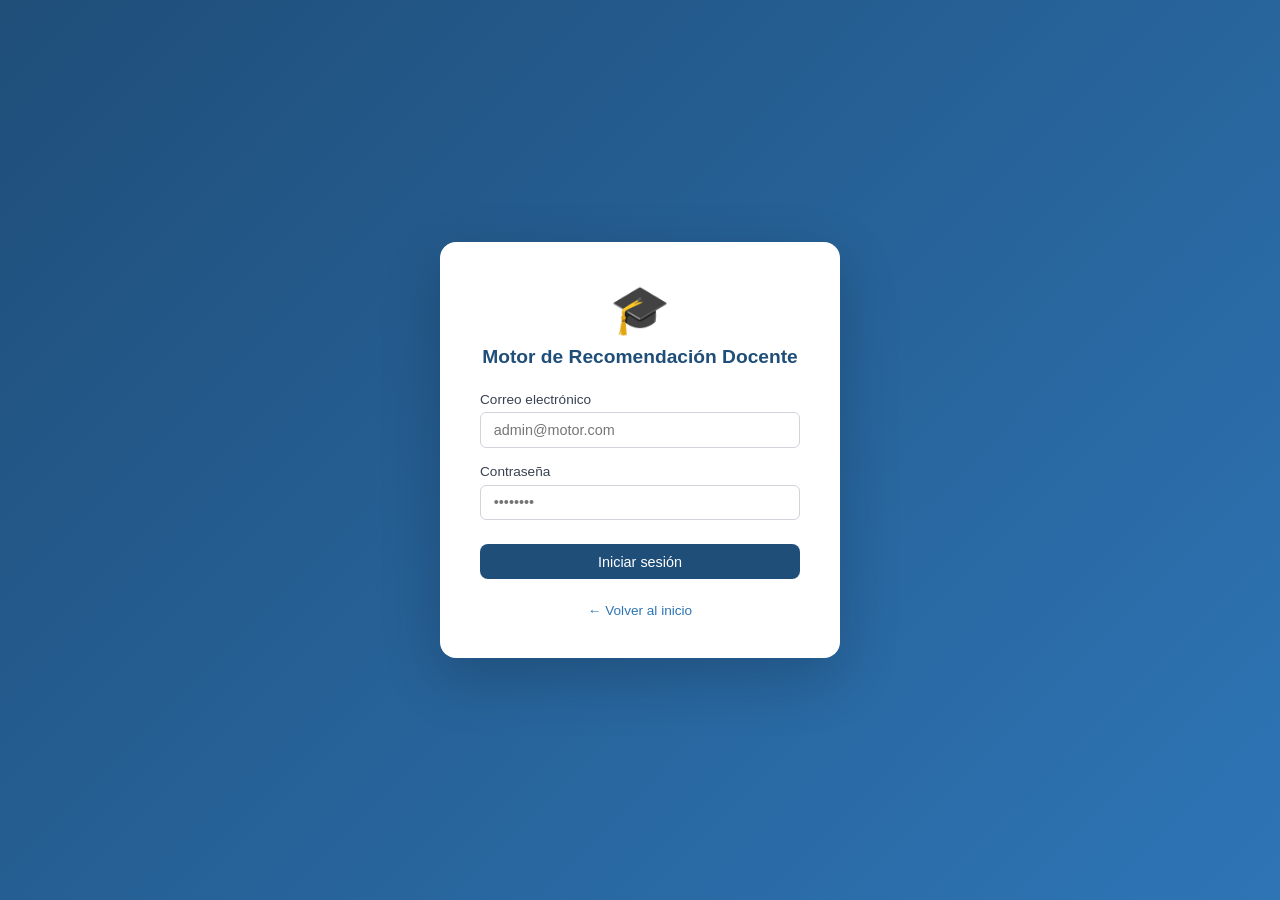
<file: static/teachers.html>
<!DOCTYPE html>
<html lang="es">
<head>
  <meta charset="UTF-8">
  <meta name="viewport" content="width=device-width, initial-scale=1.0">
  <title>Profesores · Motor de Recomendación Docente</title>
  <link rel="stylesheet" href="css/style.css">
</head>
<body>

  <div id="navbar"></div>

  <div class="layout">
    <div id="sidebar"></div>

    <main class="main-content">
      <div class="page-header">
        <h1 class="page-title">👨‍🏫 Profesores</h1>
        <button class="btn btn-primary" onclick="resetForm();openModal('modal-teacher')">+ Nuevo profesor</button>
      </div>

      <div id="alert-container"></div>

      <div class="card">
        <div class="table-wrapper">
          <table>
            <thead>
              <tr>
                <th>Nombre</th>
                <th>Edad</th>
                <th>Rigurosidad</th>
                <th>Flexibilidad</th>
                <th>Carga</th>
                <th>Estilo</th>
                <th>Exp. Jóvenes</th>
                <th>Exp. Adultos</th>
                <th>Modalidad</th>
                <th>Estado</th>
                <th>Acciones</th>
              </tr>
            </thead>
            <tbody id="teachers-table"></tbody>
          </table>
        </div>
      </div>
    </main>
  </div>

  <!-- MODAL -->
  <div class="modal-overlay" id="modal-teacher">
    <div class="modal">
      <div class="modal-header">
        <span class="modal-title" id="modal-title">Nuevo Profesor</span>
        <button class="modal-close" onclick="closeModal('modal-teacher')">✕</button>
      </div>

      <div id="modal-alert"></div>
      <input type="hidden" id="teacher-id">

      <div class="form-row">
        <div class="form-group">
          <label>Nombre completo</label>
          <input type="text" id="t-nombre" class="form-control">
        </div>
        <div class="form-group">
          <label>Edad</label>
          <input type="number" id="t-edad" class="form-control" min="25" max="70">
        </div>
      </div>

      <div class="form-row">
        <div class="form-group">
          <label>Modalidad preferida</label>
          <select id="t-modalidad" class="form-control">
            <option value="presencial">Presencial</option>
            <option value="virtual">Virtual</option>
            <option value="mixta">Mixta</option>
          </select>
        </div>
        <div class="form-group">
          <label>Estilo de enseñanza</label>
          <select id="t-estilo" class="form-control">
            <option value="1">1 - Amigable</option>
            <option value="2">2 - Neutro</option>
            <option value="3">3 - Formal/Serio</option>
          </select>
        </div>
      </div>

      ${['rigurosidad','flexibilidad','carga_tareas','exp_jovenes','exp_adultos'].map(f => '').join('')}

      <div class="form-group">
        <label>Rigurosidad: <span id="rig-val">3</span>/5</label>
        <div class="slider-group">
          <span>1</span>
          <input type="range" id="t-rigurosidad" min="1" max="5" value="3" oninput="document.getElementById('rig-val').textContent=this.value">
          <span>5</span>
        </div>
      </div>

      <div class="form-group">
        <label>Flexibilidad: <span id="flex-val">3</span>/5</label>
        <div class="slider-group">
          <span>1</span>
          <input type="range" id="t-flexibilidad" min="1" max="5" value="3" oninput="document.getElementById('flex-val').textContent=this.value">
          <span>5</span>
        </div>
      </div>

      <div class="form-group">
        <label>Carga de tareas: <span id="carga-val">3</span>/5</label>
        <div class="slider-group">
          <span>1</span>
          <input type="range" id="t-carga" min="1" max="5" value="3" oninput="document.getElementById('carga-val').textContent=this.value">
          <span>5</span>
        </div>
      </div>

      <div class="form-group">
        <label>Exp. grupos jóvenes: <span id="expj-val">3</span>/5</label>
        <div class="slider-group">
          <span>1</span>
          <input type="range" id="t-expj" min="1" max="5" value="3" oninput="document.getElementById('expj-val').textContent=this.value">
          <span>5</span>
        </div>
      </div>

      <div class="form-group">
        <label>Exp. grupos adultos: <span id="expa-val">3</span>/5</label>
        <div class="slider-group">
          <span>1</span>
          <input type="range" id="t-expa" min="1" max="5" value="3" oninput="document.getElementById('expa-val').textContent=this.value">
          <span>5</span>
        </div>
      </div>

      <div style="display:flex;gap:0.8rem;justify-content:flex-end;margin-top:1rem">
        <button class="btn btn-secondary" onclick="closeModal('modal-teacher')">Cancelar</button>
        <button class="btn btn-primary" onclick="saveTeacher()">Guardar</button>
      </div>
    </div>
  </div>

  <script src="js/api.js"></script>
  <script src="js/utils.js"></script>
  <script>
    requireAuth()
    renderNavbar(document.getElementById('navbar'))
    renderSidebar(document.getElementById('sidebar'), 'teachers')

    const canEdit = requireRole('ADMIN', 'COORDINADOR')
    const estilos = { 1: 'Amigable', 2: 'Neutro', 3: 'Formal' }

    async function loadTeachers() {
      const teachers = await api.getTeachers()
      const tbody = document.getElementById('teachers-table')

      tbody.innerHTML = teachers.map(t => `
        <tr>
          <td>${t.nombre}</td>
          <td>${t.edad}</td>
          <td>${t.rigurosidad}/5</td>
          <td>${t.flexibilidad}/5</td>
          <td>${t.carga_tareas}/5</td>
          <td>${estilos[t.estilo]}</td>
          <td>${t.exp_jovenes}/5</td>
          <td>${t.exp_adultos}/5</td>
          <td>${t.modalidad_preferida}</td>
          <td><span class="badge ${t.is_active ? 'badge-active' : 'badge-inactive'}">${t.is_active ? 'Activo' : 'Inactivo'}</span></td>
          <td>
            ${canEdit ? `
              <button class="btn btn-secondary btn-sm" onclick="editTeacher(${JSON.stringify(t).replace(/"/g, '&quot;')})">✏️</button>
              <button class="btn btn-danger btn-sm" onclick="deleteTeacher(${t.id})">🗑️</button>
            ` : '—'}
          </td>
        </tr>
      `).join('')
    }

    function setSlider(id, valId, value) {
      document.getElementById(id).value = value
      document.getElementById(valId).textContent = value
    }

    function resetForm() {
      document.getElementById('modal-title').textContent = 'Nuevo Profesor'
      document.getElementById('teacher-id').value = ''
      document.getElementById('t-nombre').value = ''
      document.getElementById('t-edad').value = ''
      document.getElementById('t-modalidad').value = 'presencial'
      document.getElementById('t-estilo').value = '1'
      setSlider('t-rigurosidad', 'rig-val', 3)
      setSlider('t-flexibilidad', 'flex-val', 3)
      setSlider('t-carga', 'carga-val', 3)
      setSlider('t-expj', 'expj-val', 3)
      setSlider('t-expa', 'expa-val', 3)
    }

    function editTeacher(t) {
      document.getElementById('modal-title').textContent = 'Editar Profesor'
      document.getElementById('teacher-id').value = t.id
      document.getElementById('t-nombre').value = t.nombre
      document.getElementById('t-edad').value = t.edad
      document.getElementById('t-modalidad').value = t.modalidad_preferida
      document.getElementById('t-estilo').value = t.estilo
      setSlider('t-rigurosidad', 'rig-val', t.rigurosidad)
      setSlider('t-flexibilidad', 'flex-val', t.flexibilidad)
      setSlider('t-carga', 'carga-val', t.carga_tareas)
      setSlider('t-expj', 'expj-val', t.exp_jovenes)
      setSlider('t-expa', 'expa-val', t.exp_adultos)
      openModal('modal-teacher')
    }

    async function saveTeacher() {
      const id = document.getElementById('teacher-id').value
      const data = {
        nombre: document.getElementById('t-nombre').value,
        edad: parseInt(document.getElementById('t-edad').value),
        modalidad_preferida: document.getElementById('t-modalidad').value,
        estilo: parseInt(document.getElementById('t-estilo').value),
        rigurosidad: parseInt(document.getElementById('t-rigurosidad').value),
        flexibilidad: parseInt(document.getElementById('t-flexibilidad').value),
        carga_tareas: parseInt(document.getElementById('t-carga').value),
        exp_jovenes: parseInt(document.getElementById('t-expj').value),
        exp_adultos: parseInt(document.getElementById('t-expa').value)
      }

      try {
        if (id) {
          await api.updateTeacher(id, data)
        } else {
          await api.createTeacher(data)
        }
        closeModal('modal-teacher')
        loadTeachers()
        showAlert('alert-container', id ? 'Profesor actualizado' : 'Profesor creado', 'success')
      } catch (e) {
        showAlert('modal-alert', e.message)
      }
    }

    async function deleteTeacher(id) {
      if (!confirm('¿Desactivar este profesor?')) return
      try {
        await api.deleteTeacher(id)
        loadTeachers()
        showAlert('alert-container', 'Profesor desactivado', 'success')
      } catch (e) {
        showAlert('alert-container', e.message)
      }
    }

    loadTeachers()
  </script>
</body>
</html>
</file>
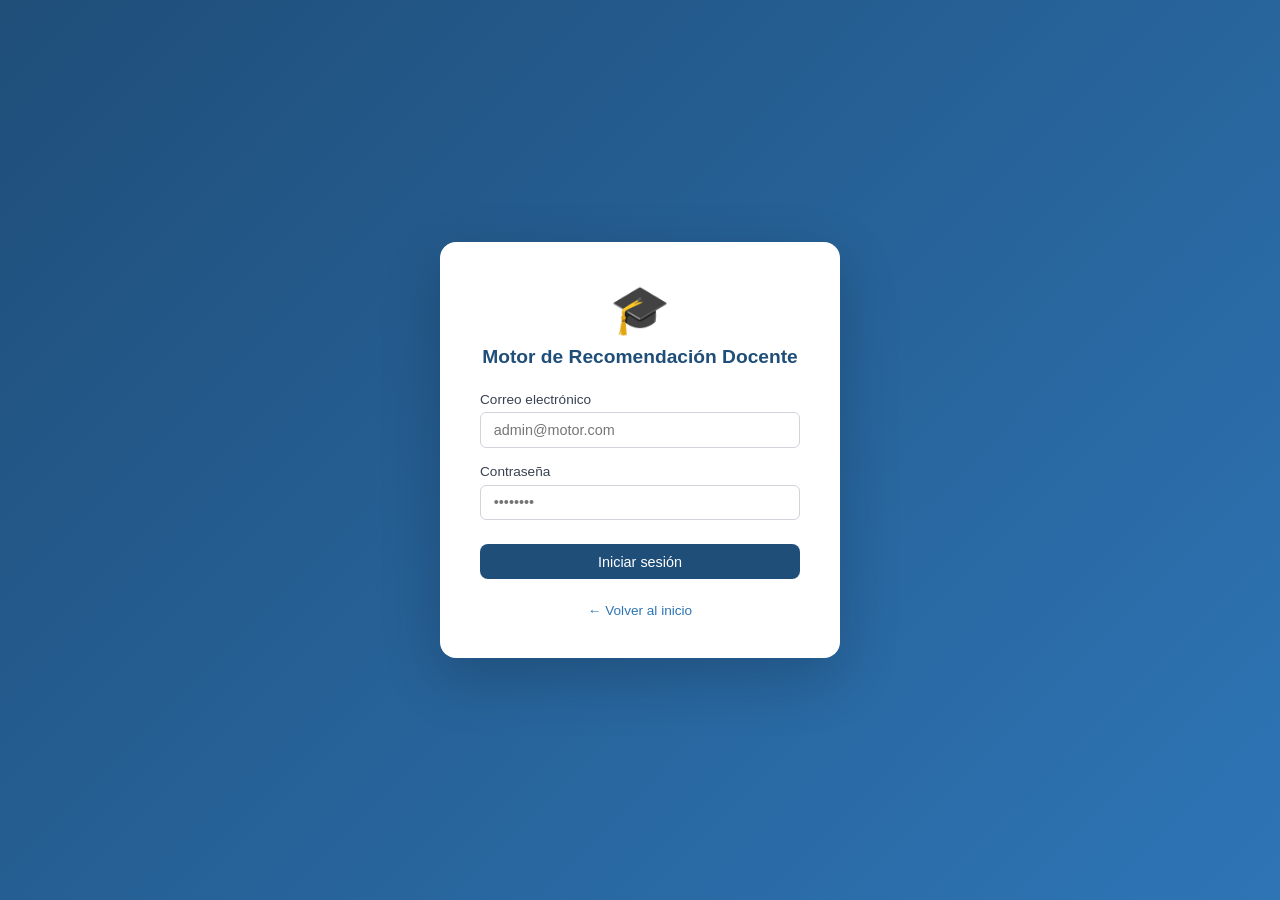
<file: static/users.html>
<!DOCTYPE html>
<html lang="es">
<head>
  <meta charset="UTF-8">
  <meta name="viewport" content="width=device-width, initial-scale=1.0">
  <title>Usuarios · Motor de Recomendación Docente</title>
  <link rel="stylesheet" href="css/style.css">
</head>
<body>

  <div id="navbar"></div>

  <div class="layout">
    <div id="sidebar"></div>

    <main class="main-content">
      <div class="page-header">
        <h1 class="page-title">👥 Usuarios</h1>
        <button class="btn btn-primary" onclick="resetForm();openModal('modal-user')">+ Nuevo usuario</button>
      </div>

      <div id="alert-container"></div>

      <div class="card">
        <div class="table-wrapper">
          <table>
            <thead>
              <tr>
                <th>Nombre</th>
                <th>Email</th>
                <th>Rol</th>
                <th>Estado</th>
                <th>Creado</th>
                <th>Acciones</th>
              </tr>
            </thead>
            <tbody id="users-table"></tbody>
          </table>
        </div>
      </div>
    </main>
  </div>

  <!-- MODAL CREAR/EDITAR -->
  <div class="modal-overlay" id="modal-user">
    <div class="modal">
      <div class="modal-header">
        <span class="modal-title" id="modal-title">Nuevo Usuario</span>
        <button class="modal-close" onclick="closeModal('modal-user')">✕</button>
      </div>

      <div id="modal-alert"></div>
      <input type="hidden" id="user-id">

      <div class="form-group">
        <label>Nombre completo</label>
        <input type="text" id="u-nombre" class="form-control" placeholder="Ej: María García">
      </div>

      <div class="form-group">
        <label>Correo electrónico</label>
        <input type="email" id="u-email" class="form-control" placeholder="correo@ejemplo.com">
      </div>

      <div class="form-group" id="password-group">
        <label>Contraseña</label>
        <input type="password" id="u-password" class="form-control" placeholder="Mínimo 6 caracteres">
      </div>

      <div class="form-group">
        <label>Rol</label>
        <select id="u-rol" class="form-control">
          <option value="ADMIN">ADMIN</option>
          <option value="COORDINADOR">COORDINADOR</option>
          <option value="CONSULTOR">CONSULTOR</option>
          <option value="PROFESOR">PROFESOR</option>
          <option value="ESTUDIANTE">ESTUDIANTE</option>
        </select>
      </div>

      <div class="form-group" id="status-group" style="display:none">
        <label style="display:flex;align-items:center;gap:0.5rem;cursor:pointer">
          <input type="checkbox" id="u-active"> Usuario activo
        </label>
      </div>

      <div style="display:flex;gap:0.8rem;justify-content:flex-end;margin-top:1rem">
        <button class="btn btn-secondary" onclick="closeModal('modal-user')">Cancelar</button>
        <button class="btn btn-primary" onclick="saveUser()">Guardar</button>
      </div>
    </div>
  </div>

  <script src="js/api.js"></script>
  <script src="js/utils.js"></script>
  <script>
    requireAuth()

    // Solo ADMIN puede estar aquí
    if (!requireRole('ADMIN')) {
      window.location.href = 'dashboard.html'
    }

    renderNavbar(document.getElementById('navbar'))
    renderSidebar(document.getElementById('sidebar'), 'users')

    const roleBadge = {
      ADMIN: 'badge-admin',
      COORDINADOR: 'badge-coordinador',
      CONSULTOR: 'badge-consultor',
      PROFESOR: 'badge-profesor',
      ESTUDIANTE: 'badge-estudiante'
    }

    async function loadUsers() {
      const users = await api.getUsers()
      const tbody = document.getElementById('users-table')

      tbody.innerHTML = users.map(u => `
        <tr>
          <td><strong>${u.full_name}</strong></td>
          <td>${u.email}</td>
          <td><span class="badge ${roleBadge[u.role]}">${u.role}</span></td>
          <td><span class="badge ${u.is_active ? 'badge-active' : 'badge-inactive'}">${u.is_active ? 'Activo' : 'Inactivo'}</span></td>
          <td style="font-size:0.82rem;color:var(--gray-dark)">${new Date(u.created_at).toLocaleDateString('es-CO')}</td>
          <td>
            <button class="btn btn-secondary btn-sm" onclick="editUser(${JSON.stringify(u).replace(/"/g, '&quot;')})">✏️ Editar</button>
            <button class="btn btn-danger btn-sm" onclick="toggleUser(${u.id}, ${u.is_active})">
              ${u.is_active ? '🔒 Desactivar' : '🔓 Activar'}
            </button>
          </td>
        </tr>
      `).join('')
    }

    function resetForm() {
      document.getElementById('modal-title').textContent = 'Nuevo Usuario'
      document.getElementById('user-id').value = ''
      document.getElementById('u-nombre').value = ''
      document.getElementById('u-email').value = ''
      document.getElementById('u-password').value = ''
      document.getElementById('u-rol').value = 'COORDINADOR'
      document.getElementById('u-active').checked = true
      document.getElementById('password-group').style.display = 'block'
      document.getElementById('status-group').style.display = 'none'
      document.getElementById('u-email').disabled = false
    }

    function editUser(u) {
      document.getElementById('modal-title').textContent = 'Editar Usuario'
      document.getElementById('user-id').value = u.id
      document.getElementById('u-nombre').value = u.full_name
      document.getElementById('u-email').value = u.email
      document.getElementById('u-email').disabled = true
      document.getElementById('u-password').value = ''
      document.getElementById('u-rol').value = u.role
      document.getElementById('u-active').checked = u.is_active
      document.getElementById('password-group').style.display = 'none'
      document.getElementById('status-group').style.display = 'block'
      openModal('modal-user')
    }

    async function saveUser() {
      const id = document.getElementById('user-id').value

      if (id) {
        // Editar
        const data = {
          full_name: document.getElementById('u-nombre').value,
          role: document.getElementById('u-rol').value,
          is_active: document.getElementById('u-active').checked
        }
        try {
          await api.updateUser(id, data)
          closeModal('modal-user')
          loadUsers()
          showAlert('alert-container', 'Usuario actualizado', 'success')
        } catch(e) {
          showAlert('modal-alert', e.message)
        }
      } else {
        // Crear
        const password = document.getElementById('u-password').value
        if (password.length < 6) {
          showAlert('modal-alert', 'La contraseña debe tener al menos 6 caracteres')
          return
        }
        const data = {
          full_name: document.getElementById('u-nombre').value,
          email: document.getElementById('u-email').value,
          password,
          role: document.getElementById('u-rol').value
        }
        try {
          await api.createUser(data)
          closeModal('modal-user')
          loadUsers()
          showAlert('alert-container', 'Usuario creado exitosamente', 'success')
        } catch(e) {
          showAlert('modal-alert', e.message)
        }
      }
    }

    async function toggleUser(id, currentState) {
      const accion = currentState ? 'desactivar' : 'activar'
      if (!confirm(`¿${accion} este usuario?`)) return
      try {
        await api.updateUser(id, { is_active: !currentState })
        loadUsers()
        showAlert('alert-container', `Usuario ${accion === 'activar' ? 'activado' : 'desactivado'}`, 'success')
      } catch(e) {
        showAlert('alert-container', e.message)
      }
    }

    loadUsers()
  </script>
</body>
</html>
</file>
<file: static/css/style.css>
* {
  margin: 0;
  padding: 0;
  box-sizing: border-box;
}

:root {
  --primary: #1F4E79;
  --primary-light: #2E75B6;
  --accent: #D6E4F0;
  --white: #ffffff;
  --gray: #f5f7fa;
  --gray-dark: #6b7280;
  --text: #1a1a1a;
  --danger: #dc2626;
  --success: #16a34a;
  --warning: #d97706;
  --shadow: 0 2px 12px rgba(0,0,0,0.08);
  --radius: 10px;
}

body {
  font-family: 'Segoe UI', sans-serif;
  color: var(--text);
  background: var(--gray);
}

a { text-decoration: none; color: inherit; }

/* ─── NAVBAR ─── */
.navbar {
  background: var(--primary);
  padding: 0 2rem;
  height: 64px;
  display: flex;
  align-items: center;
  justify-content: space-between;
  position: sticky;
  top: 0;
  z-index: 100;
  box-shadow: 0 2px 8px rgba(0,0,0,0.2);
}

.navbar-brand {
  color: var(--white);
  font-size: 1.1rem;
  font-weight: 700;
  display: flex;
  align-items: center;
  gap: 0.5rem;
}

.navbar-brand span { font-size: 1.4rem; }

.navbar-links { display: flex; align-items: center; gap: 1rem; }

.navbar-links a {
  color: rgba(255,255,255,0.85);
  font-size: 0.9rem;
  padding: 0.4rem 0.8rem;
  border-radius: 6px;
  transition: background 0.2s;
}

.navbar-links a:hover { background: rgba(255,255,255,0.15); }

.btn-nav {
  background: var(--white);
  color: var(--primary) !important;
  font-weight: 600;
  padding: 0.4rem 1rem !important;
}

/* ─── BOTONES ─── */
.btn {
  display: inline-flex;
  align-items: center;
  gap: 0.4rem;
  padding: 0.6rem 1.2rem;
  border-radius: 8px;
  border: none;
  cursor: pointer;
  font-size: 0.9rem;
  font-weight: 500;
  transition: all 0.2s;
}

.btn-primary { background: var(--primary); color: var(--white); }
.btn-primary:hover { background: var(--primary-light); }
.btn-secondary { background: var(--accent); color: var(--primary); }
.btn-secondary:hover { background: #c3d9f0; }
.btn-danger { background: #fee2e2; color: var(--danger); }
.btn-danger:hover { background: #fca5a5; }
.btn-success { background: #dcfce7; color: var(--success); }
.btn-success:hover { background: #86efac; }
.btn-lg { padding: 0.8rem 2rem; font-size: 1rem; }
.btn-sm { padding: 0.35rem 0.7rem; font-size: 0.8rem; }

/* ─── CARDS ─── */
.card {
  background: var(--white);
  border-radius: var(--radius);
  padding: 1.5rem;
  box-shadow: var(--shadow);
}

.card-header {
  display: flex;
  align-items: center;
  justify-content: space-between;
  margin-bottom: 1.2rem;
}

.card-title {
  font-size: 1rem;
  font-weight: 600;
  color: var(--primary);
}

/* ─── STATS ─── */
.stats-grid {
  display: grid;
  grid-template-columns: repeat(auto-fit, minmax(180px, 1fr));
  gap: 1rem;
  margin-bottom: 1.5rem;
}

.stat-card {
  background: var(--white);
  border-radius: var(--radius);
  padding: 1.2rem 1.5rem;
  box-shadow: var(--shadow);
  border-left: 4px solid var(--primary-light);
}

.stat-card .stat-value {
  font-size: 2rem;
  font-weight: 700;
  color: var(--primary);
}

.stat-card .stat-label {
  font-size: 0.82rem;
  color: var(--gray-dark);
  margin-top: 0.2rem;
}

/* ─── TABLAS ─── */
.table-wrapper { overflow-x: auto; }

table {
  width: 100%;
  border-collapse: collapse;
  font-size: 0.88rem;
}

thead th {
  background: var(--primary);
  color: var(--white);
  padding: 0.7rem 1rem;
  text-align: left;
  font-weight: 500;
}

tbody tr { border-bottom: 1px solid #e5e7eb; }
tbody tr:hover { background: var(--gray); }
tbody td { padding: 0.65rem 1rem; }

/* ─── FORMULARIOS ─── */
.form-group { margin-bottom: 1rem; }

.form-group label {
  display: block;
  font-size: 0.85rem;
  font-weight: 500;
  margin-bottom: 0.35rem;
  color: #374151;
}

.form-control {
  width: 100%;
  padding: 0.55rem 0.8rem;
  border: 1px solid #d1d5db;
  border-radius: 6px;
  font-size: 0.9rem;
  transition: border-color 0.2s;
  background: var(--white);
}

.form-control:focus {
  outline: none;
  border-color: var(--primary-light);
  box-shadow: 0 0 0 3px rgba(46,117,182,0.1);
}

.form-row {
  display: grid;
  grid-template-columns: 1fr 1fr;
  gap: 1rem;
}

/* ─── BADGES ─── */
.badge {
  display: inline-block;
  padding: 0.2rem 0.6rem;
  border-radius: 999px;
  font-size: 0.75rem;
  font-weight: 600;
}

.badge-admin { background: #fef3c7; color: #92400e; }
.badge-coordinador { background: #dbeafe; color: #1e40af; }
.badge-consultor { background: #f3f4f6; color: #374151; }
.badge-active { background: #dcfce7; color: #166534; }
.badge-inactive { background: #fee2e2; color: #991b1b; }

/* ─── SIDEBAR ─── */
.layout { display: flex; min-height: calc(100vh - 64px); }

.sidebar {
  width: 220px;
  background: var(--white);
  box-shadow: 2px 0 8px rgba(0,0,0,0.05);
  padding: 1.5rem 0;
  flex-shrink: 0;
}

.sidebar-menu { list-style: none; }

.sidebar-menu li a {
  display: flex;
  align-items: center;
  gap: 0.6rem;
  padding: 0.7rem 1.5rem;
  color: #374151;
  font-size: 0.9rem;
  transition: all 0.2s;
}

.sidebar-menu li a:hover,
.sidebar-menu li a.active {
  background: var(--accent);
  color: var(--primary);
  font-weight: 600;
  border-right: 3px solid var(--primary);
}

.sidebar-menu li a span { font-size: 1.1rem; }

.main-content { flex: 1; padding: 2rem; overflow-y: auto; }

/* ─── PAGE HEADER ─── */
.page-header {
  display: flex;
  align-items: center;
  justify-content: space-between;
  margin-bottom: 1.5rem;
}

.page-title {
  font-size: 1.3rem;
  font-weight: 700;
  color: var(--primary);
}

/* ─── MODAL ─── */
.modal-overlay {
  display: none;
  position: fixed;
  inset: 0;
  background: rgba(0,0,0,0.4);
  z-index: 200;
  align-items: center;
  justify-content: center;
}

.modal-overlay.open { display: flex; }

.modal {
  background: var(--white);
  border-radius: var(--radius);
  padding: 2rem;
  width: 90%;
  max-width: 520px;
  max-height: 90vh;
  overflow-y: auto;
  box-shadow: 0 20px 60px rgba(0,0,0,0.2);
}

.modal-header {
  display: flex;
  align-items: center;
  justify-content: space-between;
  margin-bottom: 1.5rem;
}

.modal-title { font-size: 1.1rem; font-weight: 700; color: var(--primary); }
.modal-close { background: none; border: none; font-size: 1.3rem; cursor: pointer; color: var(--gray-dark); }

/* ─── ALERTS ─── */
.alert {
  padding: 0.75rem 1rem;
  border-radius: 8px;
  font-size: 0.88rem;
  margin-bottom: 1rem;
}

.alert-error { background: #fee2e2; color: var(--danger); }
.alert-success { background: #dcfce7; color: var(--success); }

/* ─── SEARCH ─── */
.search-bar {
  display: flex;
  gap: 0.5rem;
  margin-bottom: 1rem;
}

.search-bar .form-control { max-width: 300px; }

/* ─── SLIDER ─── */
.slider-group { display: flex; align-items: center; gap: 0.8rem; }
.slider-group input[type=range] { flex: 1; }
.slider-value {
  min-width: 28px;
  text-align: center;
  font-weight: 700;
  color: var(--primary);
}

/* ─── RECOMENDACION RESULT ─── */
.rec-card {
  border: 2px solid var(--primary-light);
  border-radius: var(--radius);
  padding: 1.5rem;
  background: linear-gradient(135deg, #f0f7ff, var(--white));
  margin-bottom: 1rem;
}

.rec-score {
  font-size: 2.5rem;
  font-weight: 800;
  color: var(--primary);
}

.rec-name { font-size: 1.2rem; font-weight: 700; margin-bottom: 0.3rem; }
.rec-justification {
  background: var(--gray);
  padding: 1rem;
  border-radius: 8px;
  font-size: 0.88rem;
  color: #374151;
  line-height: 1.6;
  margin-top: 1rem;
}

.top3-grid {
  display: grid;
  grid-template-columns: repeat(auto-fit, minmax(180px, 1fr));
  gap: 1rem;
  margin-top: 1rem;
}

.top3-card {
  background: var(--white);
  border: 1px solid #e5e7eb;
  border-radius: 8px;
  padding: 1rem;
  text-align: center;
}

.top3-card .rank { font-size: 1.5rem; margin-bottom: 0.3rem; }
.top3-card .t-name { font-weight: 600; font-size: 0.9rem; }
.top3-card .t-score { color: var(--primary-light); font-weight: 700; }

/* ─── LANDING ─── */
.hero {
  background: linear-gradient(135deg, var(--primary) 0%, var(--primary-light) 100%);
  color: var(--white);
  padding: 5rem 2rem;
  text-align: center;
}

.hero h1 { font-size: 2.5rem; font-weight: 800; margin-bottom: 1rem; }
.hero p { font-size: 1.1rem; opacity: 0.9; max-width: 600px; margin: 0 auto 2rem; }

.steps-section { padding: 4rem 2rem; max-width: 1000px; margin: 0 auto; }
.steps-section h2 { text-align: center; font-size: 1.8rem; color: var(--primary); margin-bottom: 2.5rem; }

.steps-grid {
  display: grid;
  grid-template-columns: repeat(auto-fit, minmax(200px, 1fr));
  gap: 1.5rem;
}

.step-card {
  background: var(--white);
  border-radius: var(--radius);
  padding: 1.5rem;
  text-align: center;
  box-shadow: var(--shadow);
}

.step-icon { font-size: 2.5rem; margin-bottom: 0.8rem; }
.step-title { font-weight: 700; color: var(--primary); margin-bottom: 0.5rem; }
.step-desc { font-size: 0.85rem; color: var(--gray-dark); line-height: 1.5; }

/* ─── LOGIN ─── */
.login-wrapper {
  min-height: 100vh;
  display: flex;
  align-items: center;
  justify-content: center;
  background: linear-gradient(135deg, var(--primary) 0%, var(--primary-light) 100%);
}

.login-card {
  background: var(--white);
  border-radius: 16px;
  padding: 2.5rem;
  width: 100%;
  max-width: 400px;
  box-shadow: 0 20px 60px rgba(0,0,0,0.2);
}

.login-logo { text-align: center; margin-bottom: 1.5rem; }
.login-logo .icon { font-size: 3rem; }
.login-logo h1 { font-size: 1.2rem; color: var(--primary); font-weight: 700; margin-top: 0.5rem; }

footer {
  background: var(--primary);
  color: rgba(255,255,255,0.7);
  text-align: center;
  padding: 1.5rem;
  font-size: 0.85rem;
}
</file>
